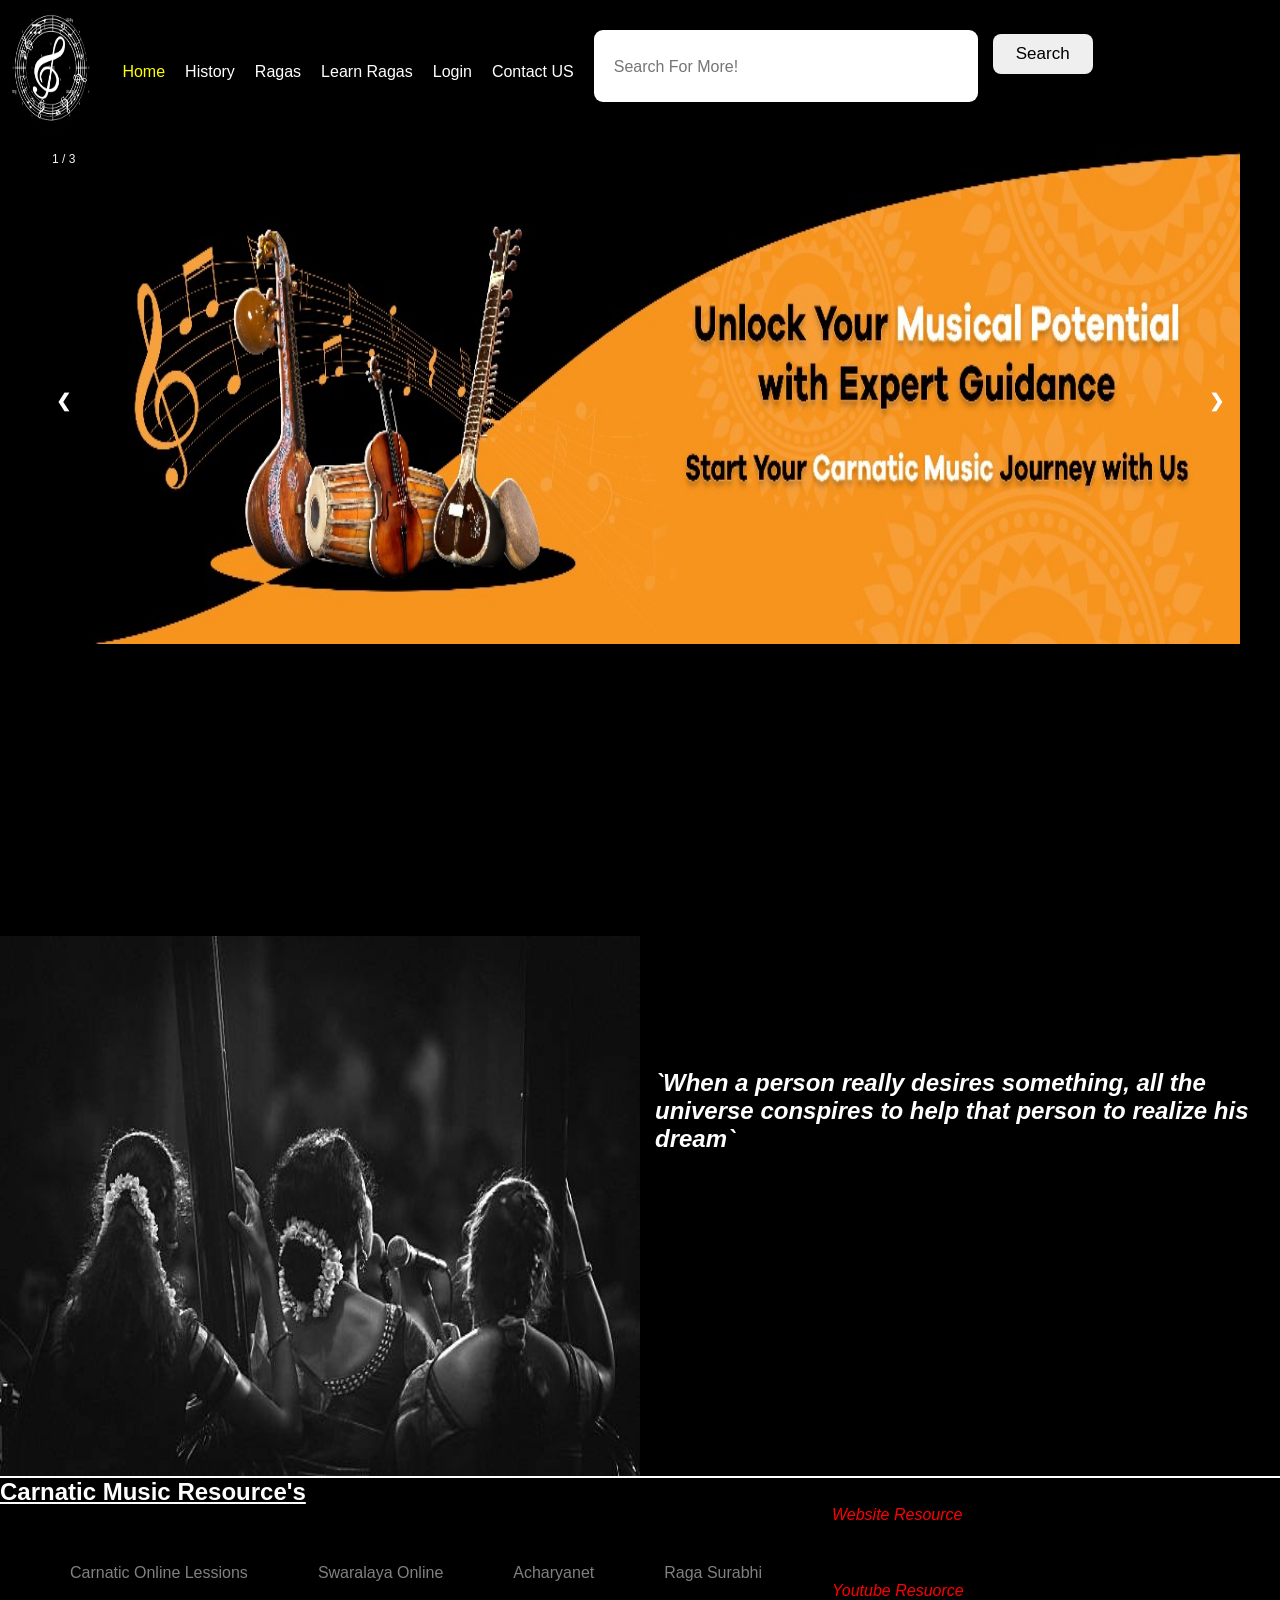
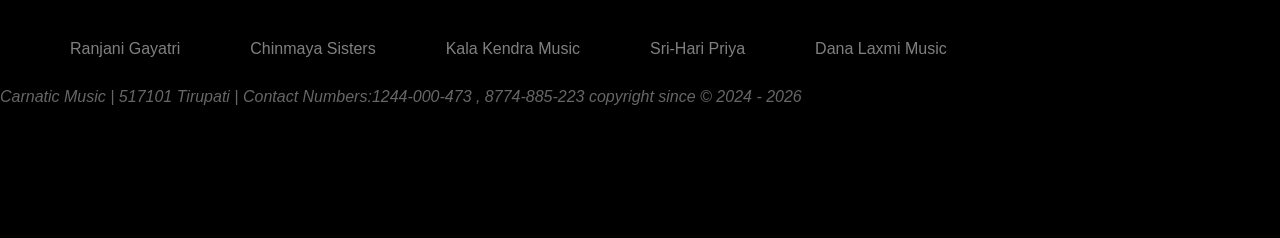
<file: index.html>
<!DOCTYPE html>
<html lang="en">    
<head>
    <meta charset="UTF-8">
    <meta name="viewport" content="width=device-width, initial-scale=1.0">
    <title>Carnatic Music | Way to Your Dream</title>
    <link rel="stylesheet" href="./css/music.css">
    <link rel="shortcut icon" href="./images/logo1.jpg" type="image/x-icon">
</head>
<body>
    <div class="nav">
        <img src="./images/logo1.jpg" alt="">
        <ul>
            <li class="active">Home</li>
            <li><a href="./source/sign.html">History</a></li>
            <li><a href="./source/Ragas.html">Ragas</a></li>
            <li><a href="./source/about us.html">Learn Ragas</a></li>
            <li><a href="./source/login.html">Login</a></li>
            <li><a href="./source/contact.html">Contact US</a></li>
        </ul>
        <input type="text" name="search" id="search" placeholder="Search For More!">
        <button><a href="https://www.google.com">Search</a></button>
    </div>
    <!-- slide images start -->
     <div class="min">
    <div class="slideshow-container1">
        <div class="mySlides fade">
            <div class="numbertext">1 / 3</div>
            <img src="./images/musicimg.jpg" style="width:100%" height="500">
           <!-- <i><div class="text">“Music can change the world because it can change people.”</div></i>  -->
          </div>
      
        
        <div class="mySlides fade">
          <div class="numbertext">2 / 3</div>
          <img src="./images/girl4.jpg"  class="girl" height="500" width="100%">
          <i><div class="text">“Music is very spiritual, it has the power to bring people together.”</div></i>
        </div>
        <div class="mySlides fade">
            <div class="numbertext">3 / 3</div>
            <img src="./images/banner4.avif" style="width:100%" height="500">
            <i><div class="text">“In every note, every rhythm, and every melody, the power of music echoes, and your journey becomes a magical composition of emotions and experiences.”</div></i> 
          </div>
        
        
        <a class="prev" onclick="plusSlides(-1)">❮</a>
        <a class="next" onclick="plusSlides(1)">❯</a>
        
        </div>
        <br>
        
        <!-- <div style="text-align:center">
          <span class="dot" onclick="currentSlide(1)"></span> 
          <span class="dot" onclick="currentSlide(2)"></span> 
          <span class="dot" onclick="currentSlide(3)"></span> 
        </div> -->
        <!-- <h2 id="car">Carnatic Music</h2> -->
    </div>

     <!-- slide images end -->
<!-- <div class="check">
    <img src="./images/frame2.jpg" alt="">
</div>
<div class="con">
    <h2>This is testing</h2>
</div> -->
    <div class="check">
        <div class="one">
            <img src="./images/women.jpg" alt="">
        </div>
        <div class="two">
            <h2><i>`When a person really desires something,  all the universe conspires to help  that person to realize his dream`</i></h2>
        </div>
    </div>
<!-- footer session start -->
    <div class="footer">
        <h2>Carnatic Music Resource's</h2>
        <i id="res">Website Resource</i>
        <div class="lis">
        <ul>
            <li><a href="https://www.shankarmahadevanacademy.com/carnatic-vocal-music/">Carnatic Online Lessions</a></li>
        </ul>
        <ul>
            <li><a href="https://www.swaralayaonline.com/">Swaralaya Online</a></li>

        </ul>
        <ul>
            <li><a href="http://Acharyanet.com">Acharyanet</a></li>
        </ul>
        <ul>
            <li><a href="http://www.ragaSurabhi.com">Raga Surabhi</a></li>

        </ul>
    </div>
    <i id="res1">Youtube Resuorce</i>
    <div class="lis">
        <ul>
            <li><a href="https://youtube.com/@ranjanigayatri7290?si=JdkZUJK0A6T0jmzv">Ranjani Gayatri </a></li>
        </ul>
        <ul>
            <li><a href="https://youtube.com/@chinmayasistersumaradhika?si=EA89YuGqI7pgMtu4">Chinmaya Sisters</a></li>

        </ul>
        <ul>
            <li><a href="https://youtube.com/@kalakendramusicdance?si=Pt05HCHhinq3DAGM">Kala Kendra Music</a></li>
        </ul>
        <ul>
            <li><a href="https://youtube.com/@sreeharipriya?si=vMgemMQhHQMDq-vN">Sri-Hari Priya</a></li>
        </ul>
        <ul>
            <li><a href="https://youtube.com/@dhanalaxmimusicandarts5821?si=IMT9K09gHN6dUDtP">Dana Laxmi Music</a></li>
        </ul>
    </div>
    <address>
        Carnatic Music | 517101 Tirupati | Contact Numbers:1244-000-473 , 8774-885-223 copyright since &copy; 2024 - 2026
    </address>
    </div>
<!-- footer session end -->
     <script src="./music.js"></script>
</body>
</html>
</file>
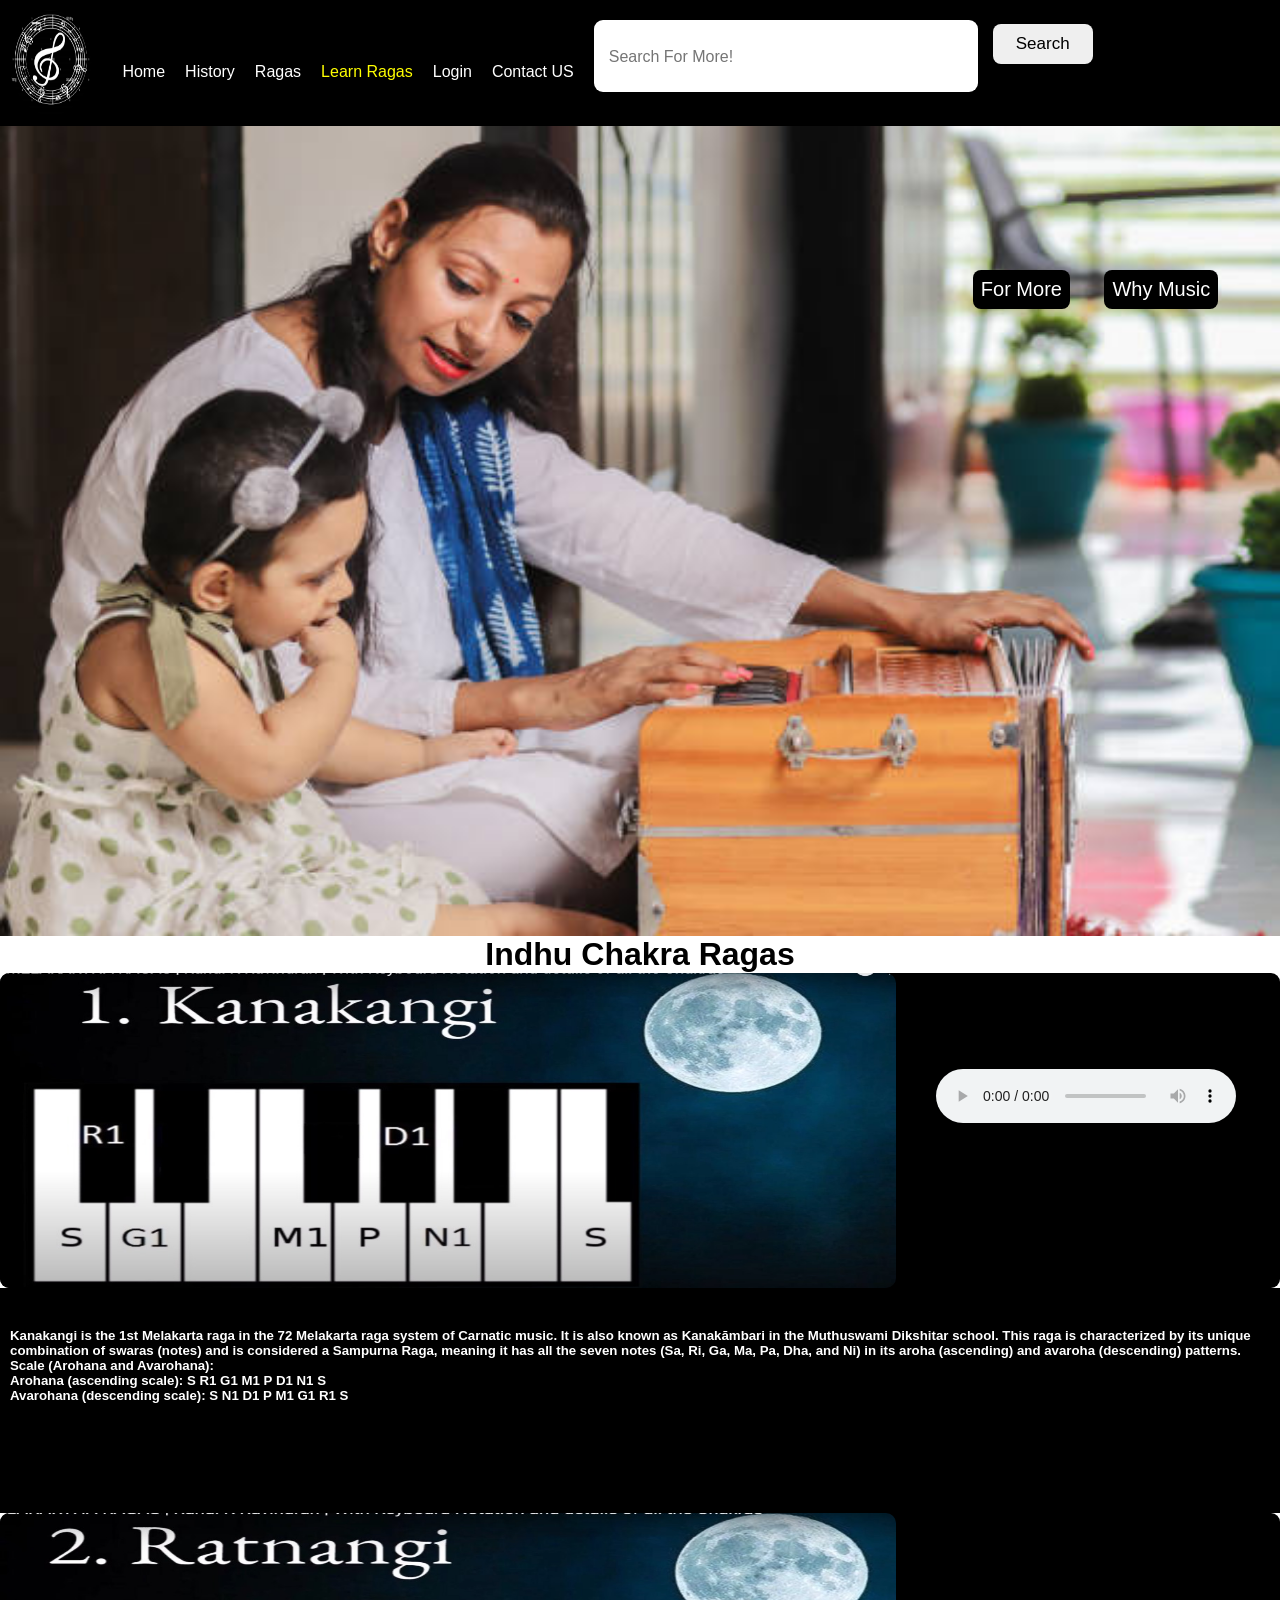
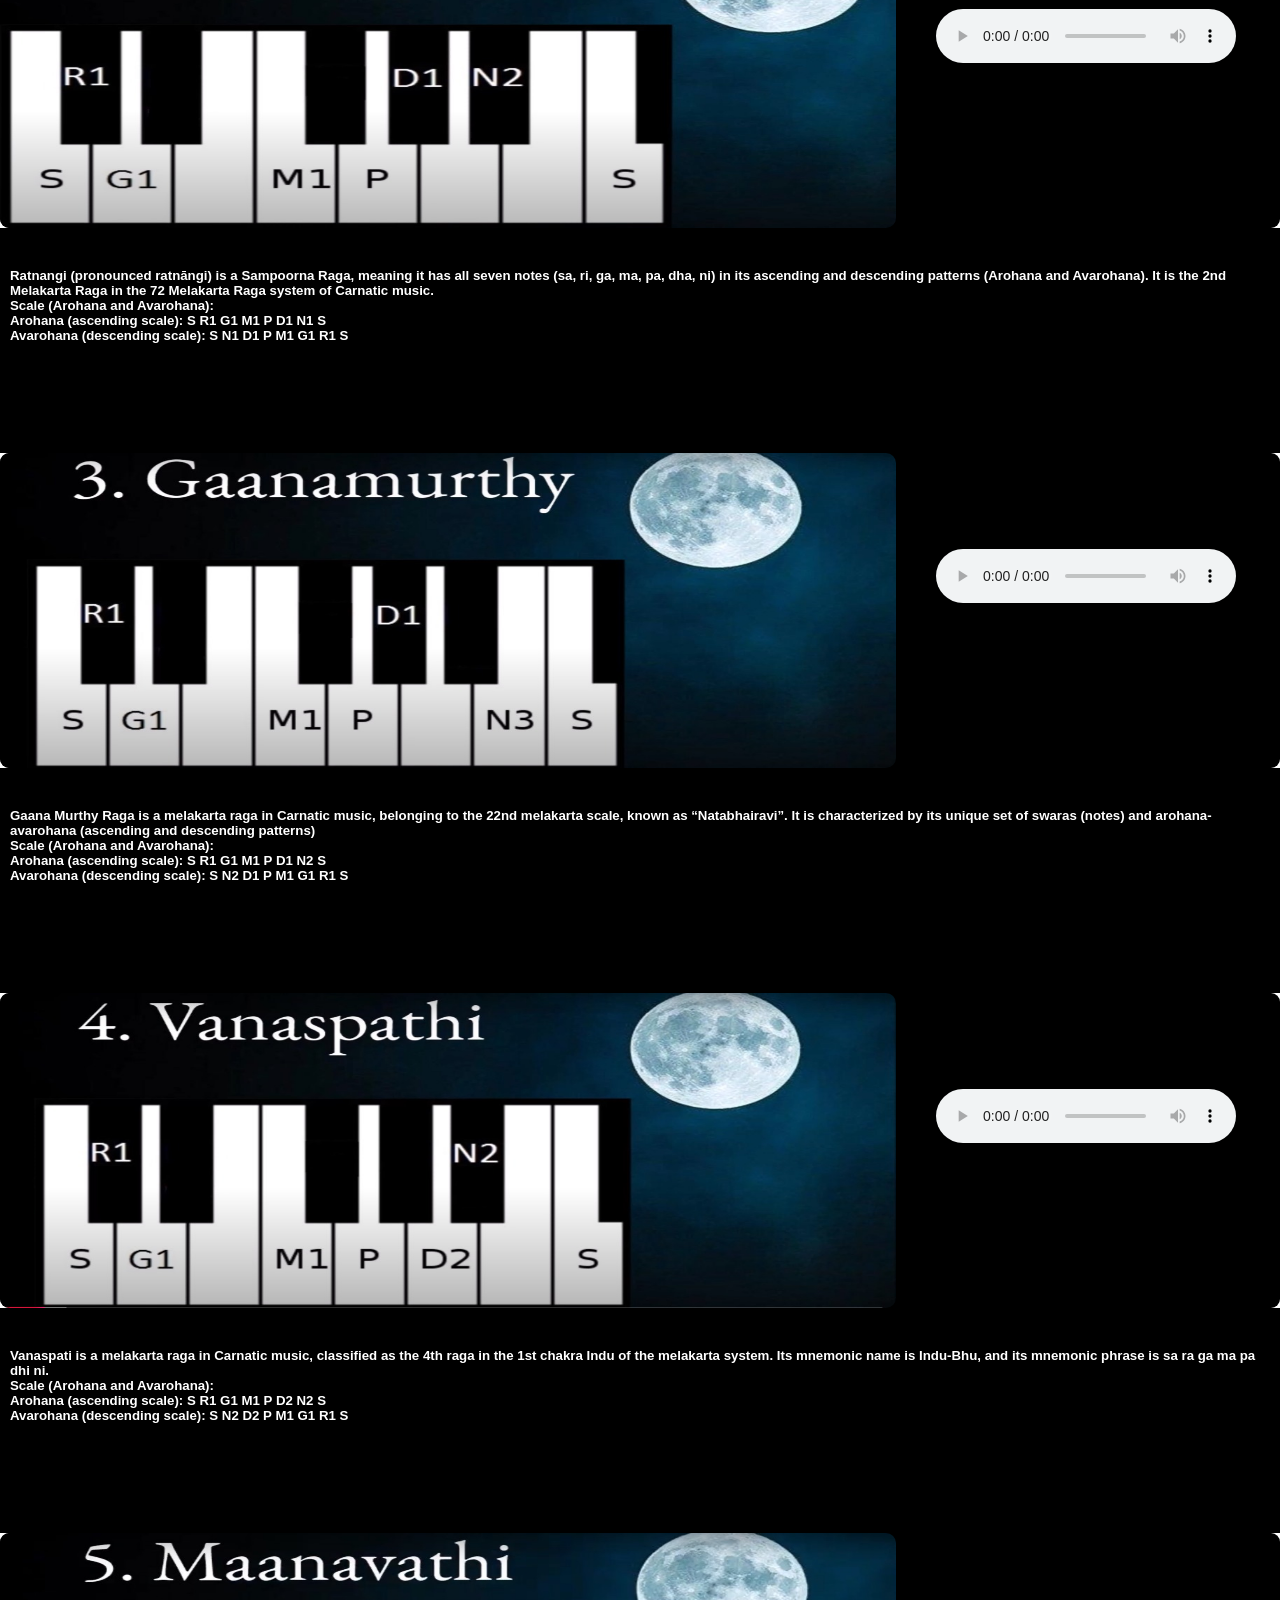
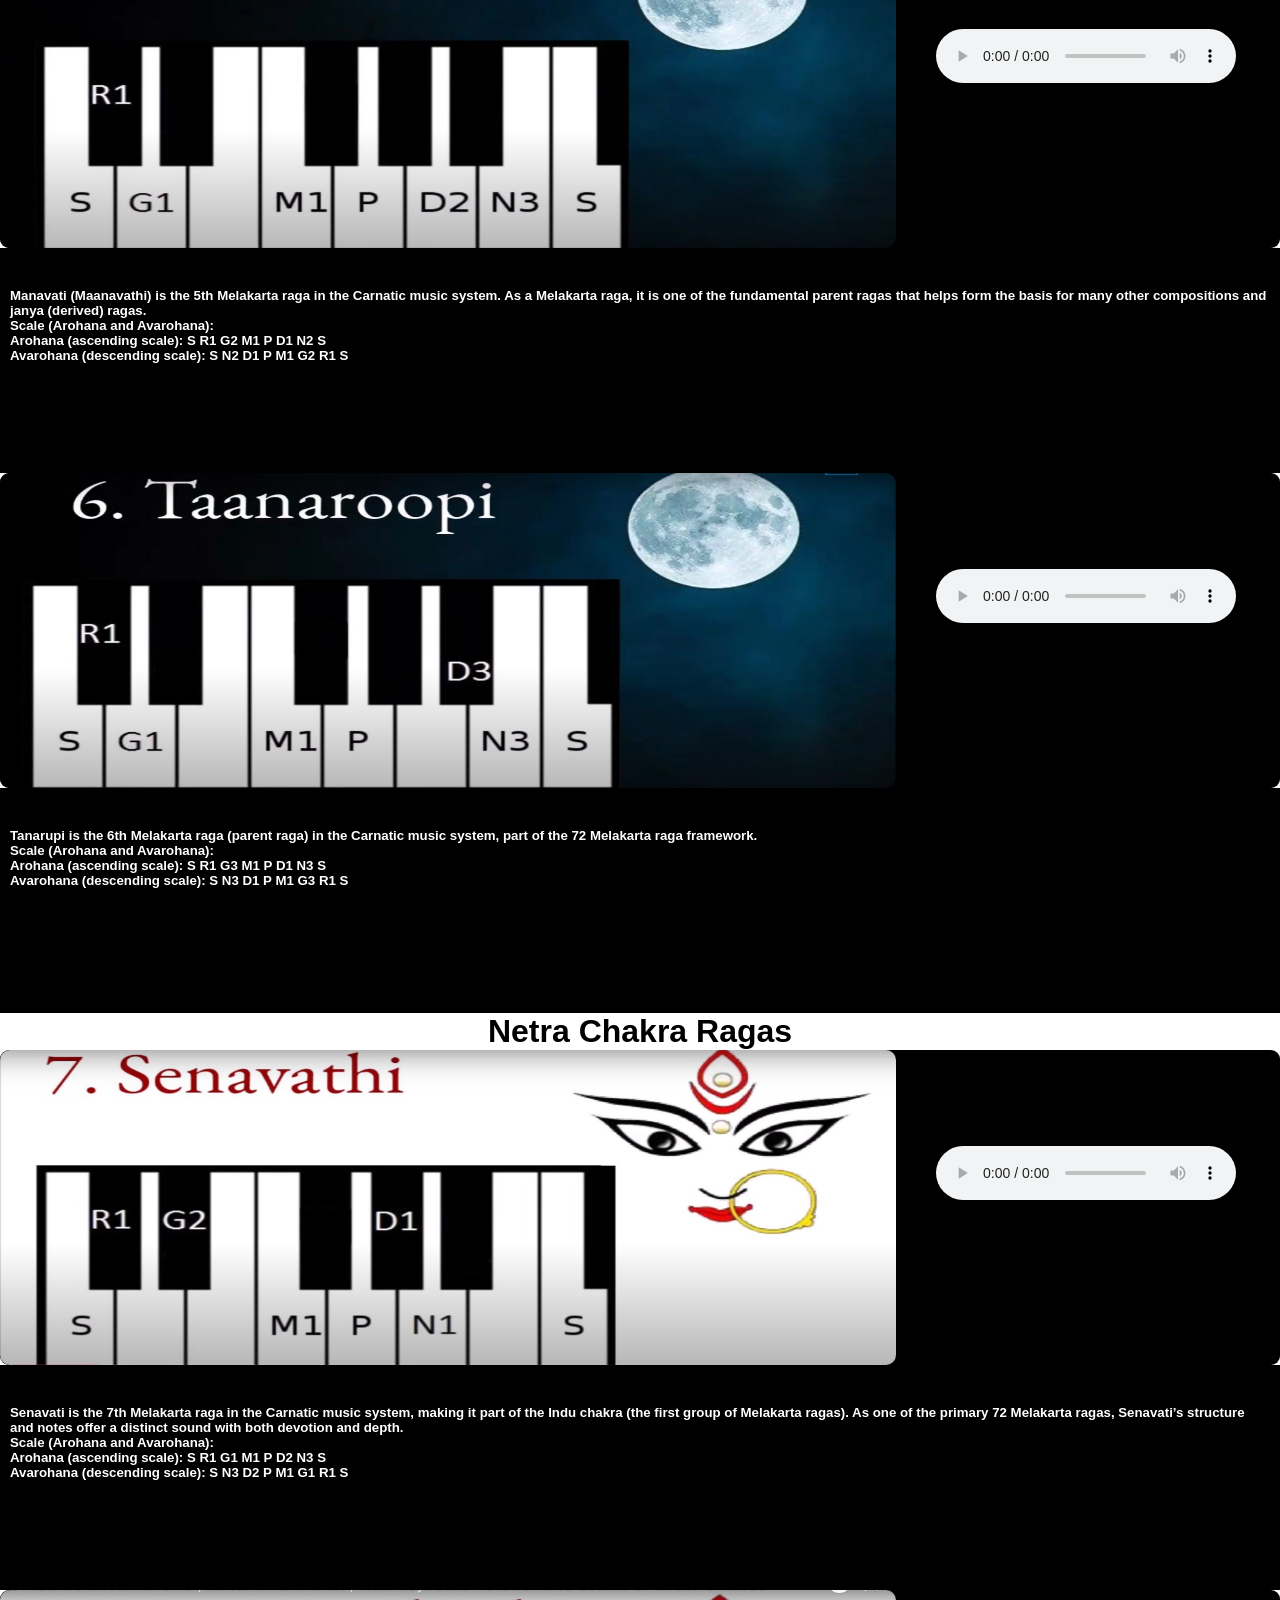
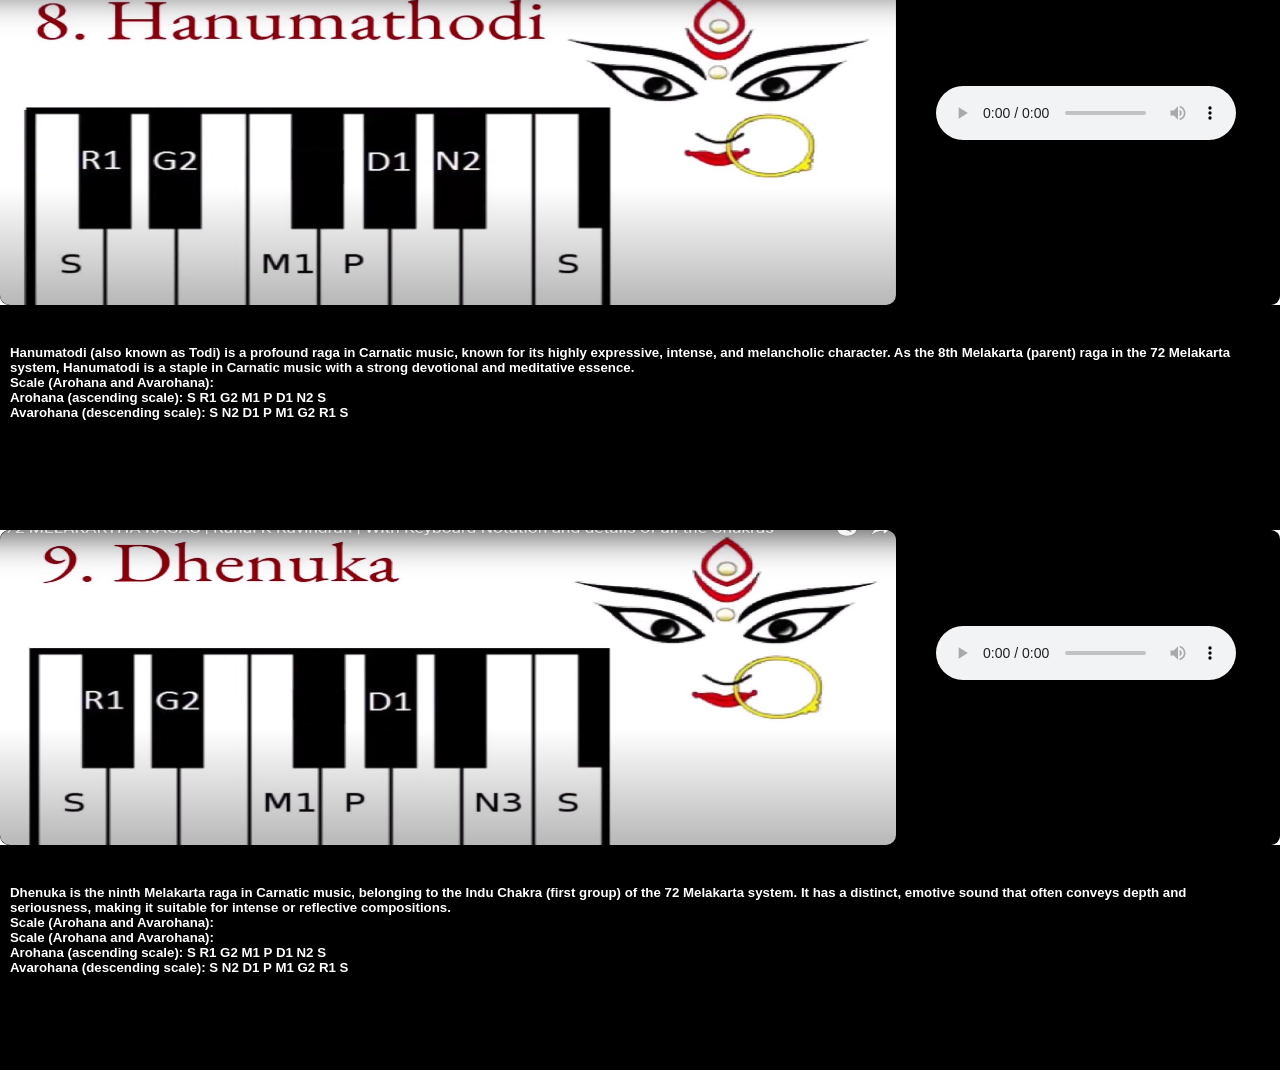
<file: source/about us.html>
<!DOCTYPE html>
<html lang="en">
<head>
    <meta charset="UTF-8">
    <meta name="viewport" content="width=device-width, initial-scale=1.0">
    <title>Carnatic Music</title>
    <link rel="stylesheet" href="../css/aboutus.css">
    <link rel="shortcut icon" href="./images/logo1.jpg" type="image/x-icon">
</head>
<body>
    <div class="nav">
        <img src="../images/logo1.jpg" alt="">
        <ul>
            <li > <a href="../index.html">Home</a></li>
            <li ><a href="./sign.html" >History</a></li>
            <li><a href="./Ragas.html">Ragas</a></li>
            <li><a href="./about us.html" class="active">Learn Ragas</a></li>
            <li><a href="./login.html">Login</a></li>
            <li><a href="./contact.html">Contact US</a></li>
        </ul>
        <input type="text" name="search" id="search" placeholder="Search For More!">
        <button><a href="https://www.google.com">Search</a></button>
    </div>
    <div class="container first">
       <img src="../images/learn2.jpg" alt="">
    </div>
    <div class="container21">
        <button id="but1"><a href="https://www.acharyanet.com/carnatic-music/">For More</a></button>
        <button id="but2"><a href="#">Why Music</a></button>
    </div>
    <!-- container 3 -->
     <h1 style="text-align: center;">Indhu Chakra Ragas</h1>
     <div class="container3">
        <div class="child1">
            <div class="par1">
                <img src="../audio-images/audio1.jpg" alt="">
            </div>
            <div class="par2">
                <audio controls>
                    <source src="../audio/audio1.mp3">
                </audio>
            </div>
        </div>
        <div class="child2">
            <h5>
                <p>Kanakangi is the 1st Melakarta raga in the 72 Melakarta raga system of Carnatic music. It is also known as Kanakāmbari in the Muthuswami Dikshitar school. This raga is characterized by its unique combination of swaras (notes) and is considered a Sampurna Raga, meaning it has all the seven notes (Sa, Ri, Ga, Ma, Pa, Dha, and Ni) in its aroha (ascending) and avaroha (descending) patterns.
                    <br>
                    Scale (Arohana and Avarohana): <br>
                    Arohana (ascending scale): S R1 G1 M1 P D1 N1 S<br>
Avarohana (descending scale): S N1 D1 P M1 G1 R1 S<br>
                </p>
            </h5>
        </div>
     </div>
     <!-- second part -->
     <div class="container3">
        <div class="child1">
            <div class="par1">
                <img src="../audio-images/audio2.jpg" alt="">
            </div>
            <div class="par2">
                <audio controls>
                    <source src="../audio/modified.mp3">
                </audio>
            </div>
        </div>
        <div class="child2">
            <h5>
                <p>
                    Ratnangi (pronounced ratnāngi) is a Sampoorna Raga, meaning it has all seven notes (sa, ri, ga, ma, pa, dha, ni) in its ascending and descending patterns (Arohana and Avarohana). It is the 2nd Melakarta Raga in the 72 Melakarta Raga system of Carnatic music.<br>
                    Scale (Arohana and Avarohana): <br>
Arohana (ascending scale): S R1 G1 M1 P D1 N1 S<br>
Avarohana (descending scale): S N1 D1 P M1 G1 R1 S<br>
                </p>
            </h5>
        </div>
     </div>
     <!-- third part -->
     <div class="container3">
        <div class="child1">
            <div class="par1">
                <img src="../audio-images/audio3.jpg" alt="">
            </div>
            <div class="par2">
                <audio controls>
                    <source src="../audio/third.mp3">
                </audio>
            </div>
        </div>
        <div class="child2">
            <h5>
                <p>
                    Gaana Murthy Raga is a melakarta raga in Carnatic music, belonging to the 22nd melakarta scale, known as “Natabhairavi”. It is characterized by its unique set of swaras (notes) and arohana-avarohana (ascending and descending patterns)<br>
                    Scale (Arohana and Avarohana): <br>
                    Arohana (ascending scale): S R1 G1 M1 P D1 N2 S<br>
Avarohana (descending scale): S N2 D1 P M1 G1 R1 S<br>
                </p>
            </h5>
        </div>
     </div>
     <!-- fourth -->
     <div class="container3">
        <div class="child1">
            <div class="par1">
                <img src="../audio-images/fourth.jpg" alt="">
            </div>
            <div class="par2">
                <audio controls>
                    <source src="../audio/fourth.mp3">
                </audio>
            </div>
        </div>
        <div class="child2">
            <h5>
                <p>
                    Vanaspati is a melakarta raga in Carnatic music, classified as the 4th raga in the 1st chakra Indu of the melakarta system. Its mnemonic name is Indu-Bhu, and its mnemonic phrase is sa ra ga ma pa dhi ni.<br>
                    Scale (Arohana and Avarohana): <br>
                    Arohana (ascending scale): S R1 G1 M1 P D2 N2 S<br>
Avarohana (descending scale): S N2 D2 P M1 G1 R1 S<br>
                </p>
            </h5>
        </div>
     </div>
   <!-- fifth start -->
   <div class="container3">
    <div class="child1">
        <div class="par1">
            <img src="../audio-images/fifth.jpg" alt="">
        </div>
        <div class="par2">
            <audio controls>
                <source src="../audio/fifth.mp3">
            </audio>
        </div>
    </div>
    <div class="child2">
        <h5>
            <p>
                Manavati (Maanavathi) is the 5th Melakarta raga in the Carnatic music system. As a Melakarta raga, it is one of the fundamental parent ragas that helps form the basis for many other compositions and janya (derived) ragas.<br>
                Scale (Arohana and Avarohana): <br>
Arohana (ascending scale): S R1 G2 M1 P D1 N2 S <br>
Avarohana (descending scale): S N2 D1 P M1 G2 R1 S
            </p>
        </h5>
    </div>
 </div>
<!-- sixth start -->
<div class="container3">
    <div class="child1">
        <div class="par1">
            <img src="../audio-images/sixth.jpg" alt="">
        </div>
        <div class="par2">
            <audio controls>
                <source src="../audio/sixth.mp3">
            </audio>
        </div>
    </div>
    <div class="child2">
        <h5>
            <p>
                Tanarupi is the 6th Melakarta raga (parent raga) in the Carnatic music system, part of the 72 Melakarta raga framework.<br>
                Scale (Arohana and Avarohana):<br>
                Arohana (ascending scale): S R1 G3 M1 P D1 N3 S<br>
Avarohana (descending scale): S N3 D1 P M1 G3 R1 S<br>
            </p>
        </h5>
    </div>
 </div>
 <h1 style="text-align: center;">Netra Chakra Ragas</h1>
 <!--seventh raga--->
 <div class="container3">
    <div class="child1">
        <div class="par1">
            <img src="../audio-images/seventh.jpg" alt="">
        </div>
        <div class="par2">
            <audio controls>
                <source src="../audio/seventh.mp3">
            </audio>
        </div>
    </div>
    <div class="child2">
        <h5>
            <p>
                Senavati is the 7th Melakarta raga in the Carnatic music system, making it part of the Indu chakra (the first group of Melakarta ragas). As one of the primary 72 Melakarta ragas, Senavati’s structure and notes offer a distinct sound with both devotion and depth.<br>
                Scale (Arohana and Avarohana):<br>
                Arohana (ascending scale): S R1 G1 M1 P D2 N3 S<br>
                Avarohana (descending scale): S N3 D2 P M1 G1 R1 S<br>
            </p>
        </h5>
    </div>
 </div>
 <!--eight raga-->
 <div class="container3">
    <div class="child1">
        <div class="par1">
            <img src="../audio-images/eight.jpg" alt="">
        </div>
        <div class="par2">
            <audio controls>
                <source src="../audio/eight.mp3">
            </audio>
        </div>
    </div>
    <div class="child2">
        <h5>
            <p>
                Hanumatodi (also known as Todi) is a profound raga in Carnatic music, known for its highly expressive, intense, and melancholic character. As the 8th Melakarta (parent) raga in the 72 Melakarta system, Hanumatodi is a staple in Carnatic music with a strong devotional and meditative essence.<br>                
                Scale (Arohana and Avarohana):<br>
                Arohana (ascending scale): S R1 G2 M1 P D1 N2 S<br>
Avarohana (descending scale): S N2 D1 P M1 G2 R1 S
            </p>
        </h5>
    </div>
 </div>
 <!--nineth raga-->
 <div class="container3">
    <div class="child1">
        <div class="par1">
            <img src="../audio-images/nineth.jpg" alt="">
        </div>
        <div class="par2">
            <audio controls>
                <source src="../audio/nineth.mp3">
            </audio>
        </div>
    </div>
    <div class="child2">
        <h5>
            <p>
                Dhenuka is the ninth Melakarta raga in Carnatic music, belonging to the Indu Chakra (first group) of the 72 Melakarta system. It has a distinct, emotive sound that often conveys depth and seriousness, making it suitable for intense or reflective compositions.<br>                Scale (Arohana and Avarohana):<br>
                Scale (Arohana and Avarohana):<br>
                Arohana (ascending scale): S R1 G2 M1 P D1 N2 S<br>
Avarohana (descending scale): S N2 D1 P M1 G2 R1 S
            </p>
        </h5>
    </div>
 </div>
</body>
</html>
</file>
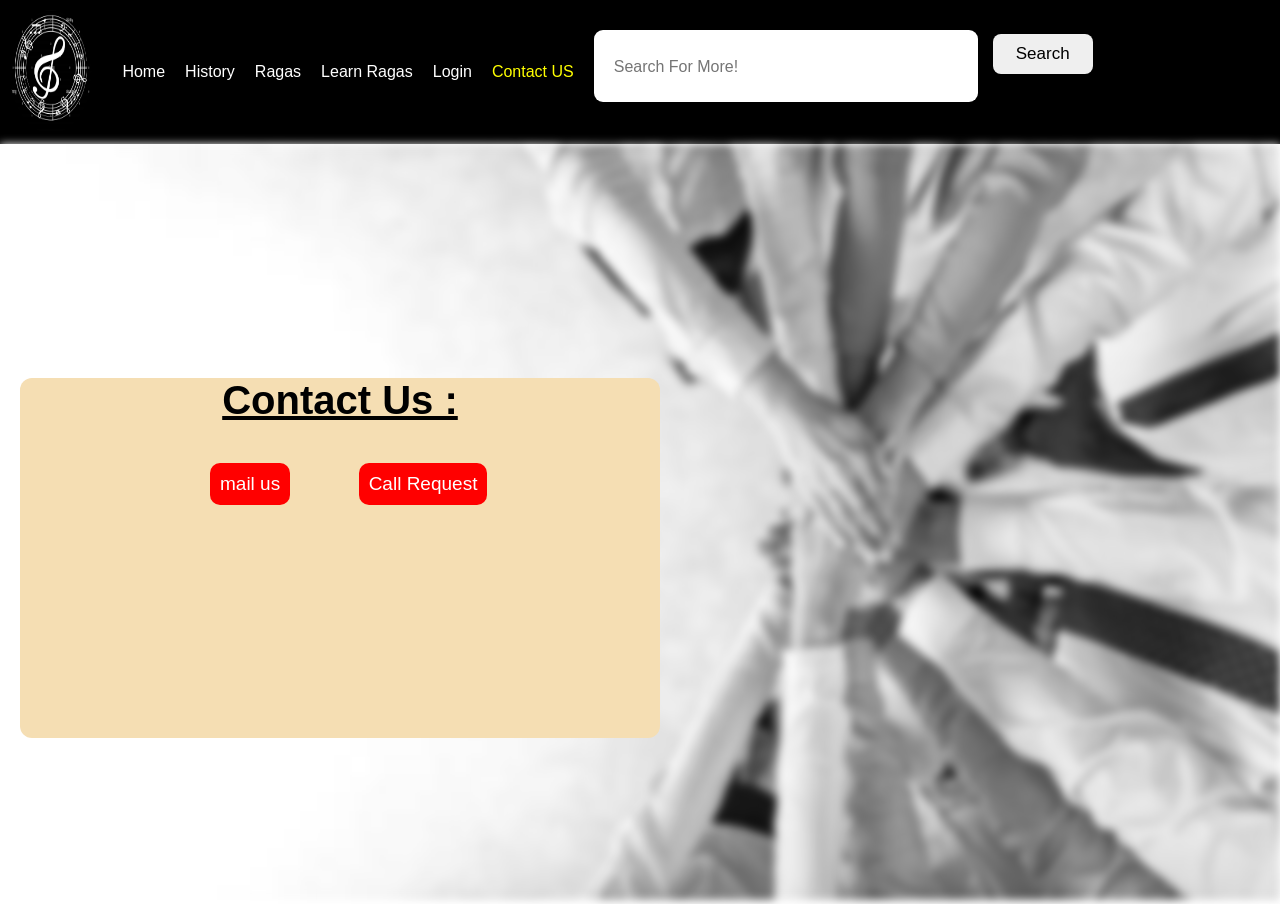
<file: source/contact.html>
<!DOCTYPE html>
<html lang="en">
<head>
    <meta charset="UTF-8">
    <meta name="viewport" content="width=device-width, initial-scale=1.0">
    <title>Carnatic Music | Way to Dreams</title>
    <link rel="stylesheet" href="../css/contact.css">
    <link rel="shortcut icon" href="./images/logo1.jpg" type="image/x-icon">
</head>
<body>
    <div class="nav">
        <img src="../images/logo1.jpg" alt="">
        <ul>
            <li > <a href="../index.html">Home</a></li>
            <li ><a href="./sign.html" >History</a></li>
            <li><a href="./Ragas.html">Ragas</a></li>
            <li><a href="./about us.html" >Learn Ragas</a></li>
            <li><a href="./login.html">Login</a></li>
            <li><a href="./contact.html" class="active">Contact US</a></li>
        </ul>
        <input type="text" name="search" id="search" placeholder="Search For More!">
        <button><a href="https://www.google.com">Search</a></button>
    </div>
    <!-- container start -->
     <div class="container1">
        <img src="../images/contact1.jpg" alt="">
     </div>
     <div class="container2">
        <h2>Contact Us :</h2>
        <button id="one"><a href="mailto:dasaric820@gmail.com">mail us</a></button>
        <button onclick="request()"><a href="#">Call Request</a></button>
     </div>

     <script>
        function request(){
            alert("Sorry our server lines are busy right now!")
        }
     </script>
</body>
</html>
</file>
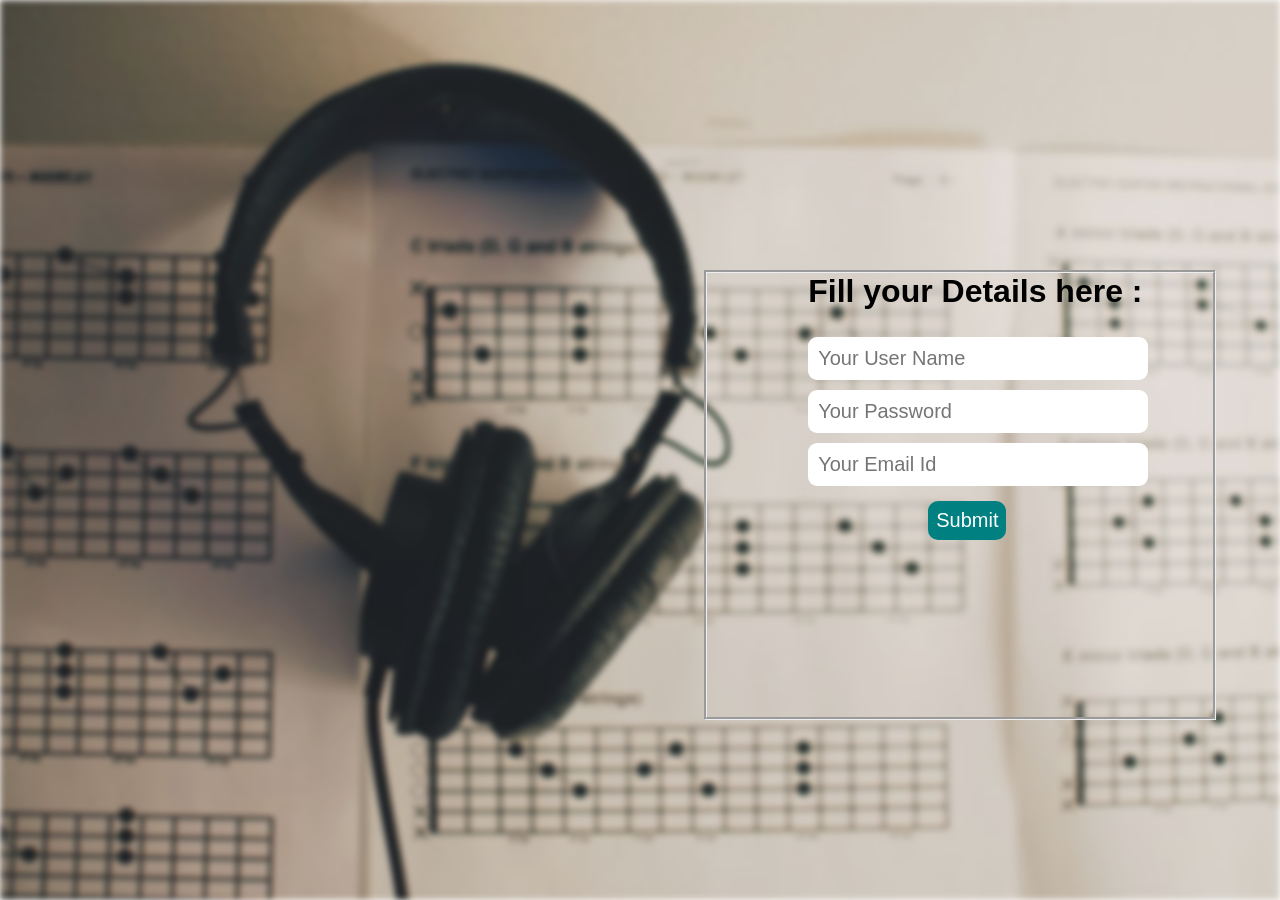
<file: source/details.html>
<!DOCTYPE html>
<html lang="en">
<head>
    <meta charset="UTF-8">
    <meta name="viewport" content="width=device-width, initial-scale=1.0">
    <title>Carnatic World Sign-Up</title>
    <link rel="shortcut icon" href="../images/logo1.jpg" type="image/x-icon">
    <link rel="stylesheet" href="../css/details.css">
</head>
<body>
    <div class="container">

    </div>    
<!--     
    <div class="child">
        <h2>Carnatic Music</h2>
        <div class="inputs">

            <div class="fly">

                <div class="first">
                    <label for="Username">UserName :</label>
                    <label for="pass1">Enter Password :</label>
                    <label for="pass2">Confirm Password :</label>
                </div>
                <div class="second">
                    <input type="text" id="Username" placeholder="Enter Here..." required><br>
                    <input type="password" name="pass" id="pass1" placeholder="Enter Here..." required><br>
                    <input type="password" name="pass2" id="pass2" placeholder="Enter Here..." required>
                </div>

            </div>
            <div class="cont">
                <input type="checkbox" name="check" id="check" >
                <p>remember me !</p>
            </div>
            <button id="but1"><a href="../music.html">Create Account</a></button> <br>
            <input type="reset" id="but2" value="Reset">
        </div>
    </div> -->
<div class="conti">
    <h1>Fill your Details here :</h1>
    <form name="submit-to-google-sheet" >
        <input type="text" name="Username" id="Username" placeholder="Your User Name" required> <br>
        <input type="password" name="Password" id="password" placeholder="Your Password" required> <br>
        <input type="email" name="Email" id="email" placeholder="Your Email Id" required> <br>
        <button type="submit" onclick="over()">Submit</button>
    </form>
</div>

    <!-- <script src="./detail.js"></script> -->
    <script>
       
        const scriptURL = 'https://script.google.com/macros/s/AKfycbyVwiKoJJSEkpP2hvyK1CJHAhfqk1USGOoZ4Hg5D4z3ieMu0ecTREFYOdxj9J_QeNl3zQ/exec'
        const form = document.forms['submit-to-google-sheet']
      
        form.addEventListener('submit', e => {
          e.preventDefault()
          fetch(scriptURL, { method: 'POST', body: new FormData(form)})
            .then(response => {
                form.reset()
            })
            .catch(error => console.error('Error!', error.message))
        })
        
        function over(){
            alert('Your Data Stored Sucessfully you may leave page.')
        }
      </script>
</body>
</html>
</file>
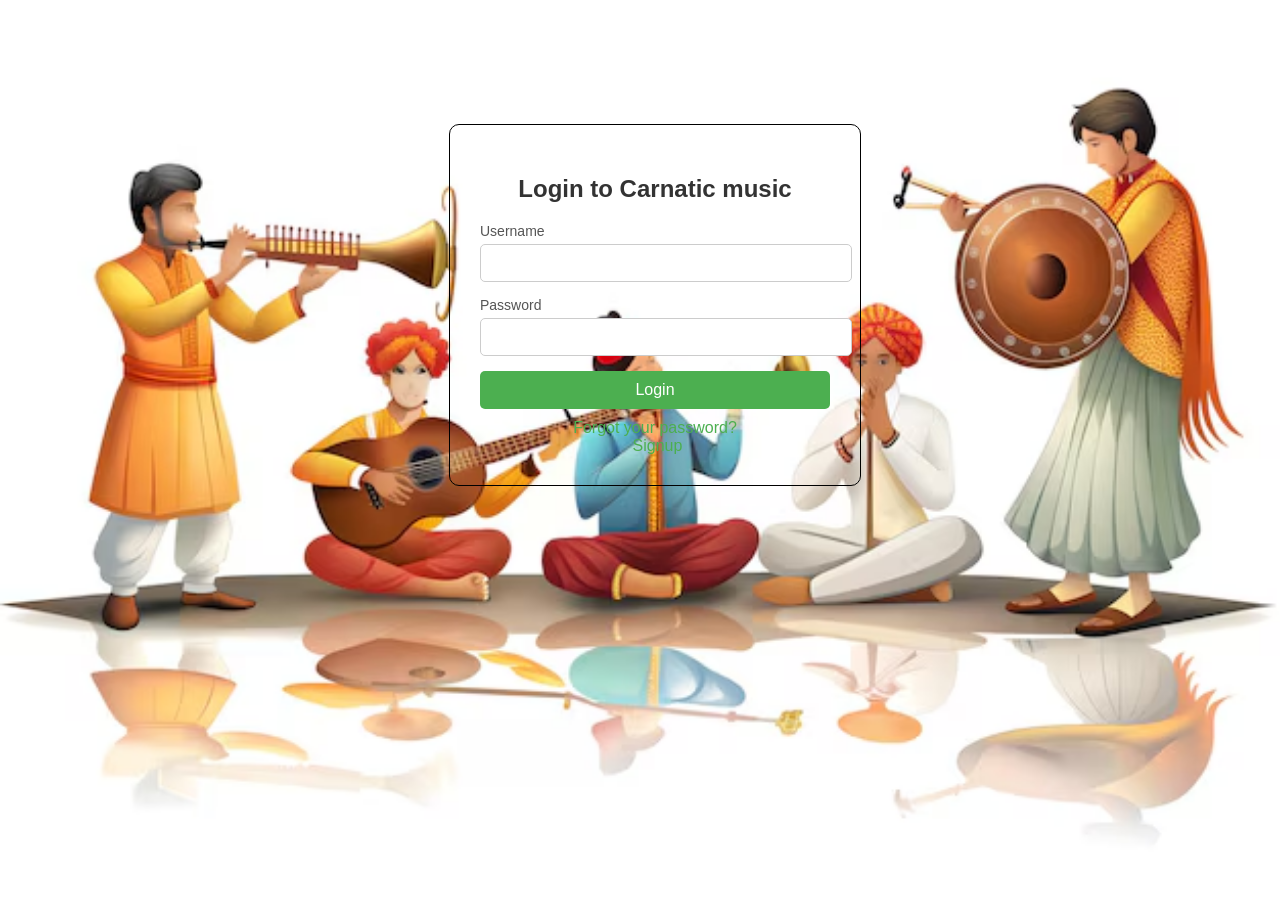
<file: source/login.html>
<!DOCTYPE html>
<html lang="en">
<head>
    <meta charset="UTF-8">
    <meta name="viewport" content="width=device-width, initial-scale=1.0">
    <title>Login | Music Learning Platform</title>
    <link rel="shortcut icon" href="../images/logo1.jpg" type="image/x-icon">

    <style>
        body {
            font-family: Arial, sans-serif;
            background-image: url(../images/lolinimg23.avif);
            background-repeat: no-repeat;
            background-size: cover;
            margin: 0;
            padding: 0;
            display: flex;
            justify-content: center;
            align-items: center;
            height: 90vh;
        }
        .login-container {
            background-color:none;
            border-radius: 10px;
            width: 350px;
            margin-top: -200px;
            margin-left: 30px;
            border: 1px solid black;
            padding: 30px;

        }
        .login-container h2 {
            text-align: center;
            margin-bottom: 20px;
            color: #333;
        }
        .input-group {
            margin-bottom: 15px;
        }
        .input-group label {
            display: block;
            font-size: 14px;
            color: #555;
        }
        .input-group input {
            width: 100%;
            padding: 10px;
            font-size: 14px;
            margin-top: 5px;
            border: 1px solid #ccc;
            border-radius: 5px;
        }
        .login-btn a{
            color: #fff;
            text-decoration: none;
        }
        .login-btn {
            width: 100%;
            padding: 10px;
            background-color: #4CAF50;
            color: white;
            border: none;
            border-radius: 5px;
            font-size: 16px;
            cursor: pointer;
        }
        .login-btn:hover {
            background-color: #45a049;
        }
        .sign-up{
            text-align: center;
            margin-left: 5px;
        }
        .sign-up a{
            color: #4CAF50;
            text-decoration: none;
        }
        .sign-up a:hover{
            text-decoration: underline;
        }
        .forgot-password{
            text-align: center;
            margin-top: 10px;

        }
        .forgot-password a {
            color: #4CAF50;
            text-decoration: none;
        }
        .forgot-password a:hover {
            text-decoration: underline;
        }
    </style>
</head>
<body>

    <div class="login-container">
        <h2>Login to Carnatic music</h2>
        <form action="/login" method="POST">
            <div class="input-group">
                <label for="text">Username</label>
                <input type="text" id="text1" name="text" required>
            </div>
            <div class="input-group">
                <label for="password">Password</label>
                <input type="password" id="password" name="password" required>
            </div>
            <button type="submit" class="login-btn" onclick="func()"><a href="../index.html">Login</a></button>
            <div class="forgot-password">
                <a href="#" onclick="forgot()">Forgot your password?</a>
            </div>
            <div class="sign-up">
                <a href="./details.html">Signup</a>
            </div>
        </form>
    </div>
    <script src="./detail.js"></script>
</body>
</html>
</file>
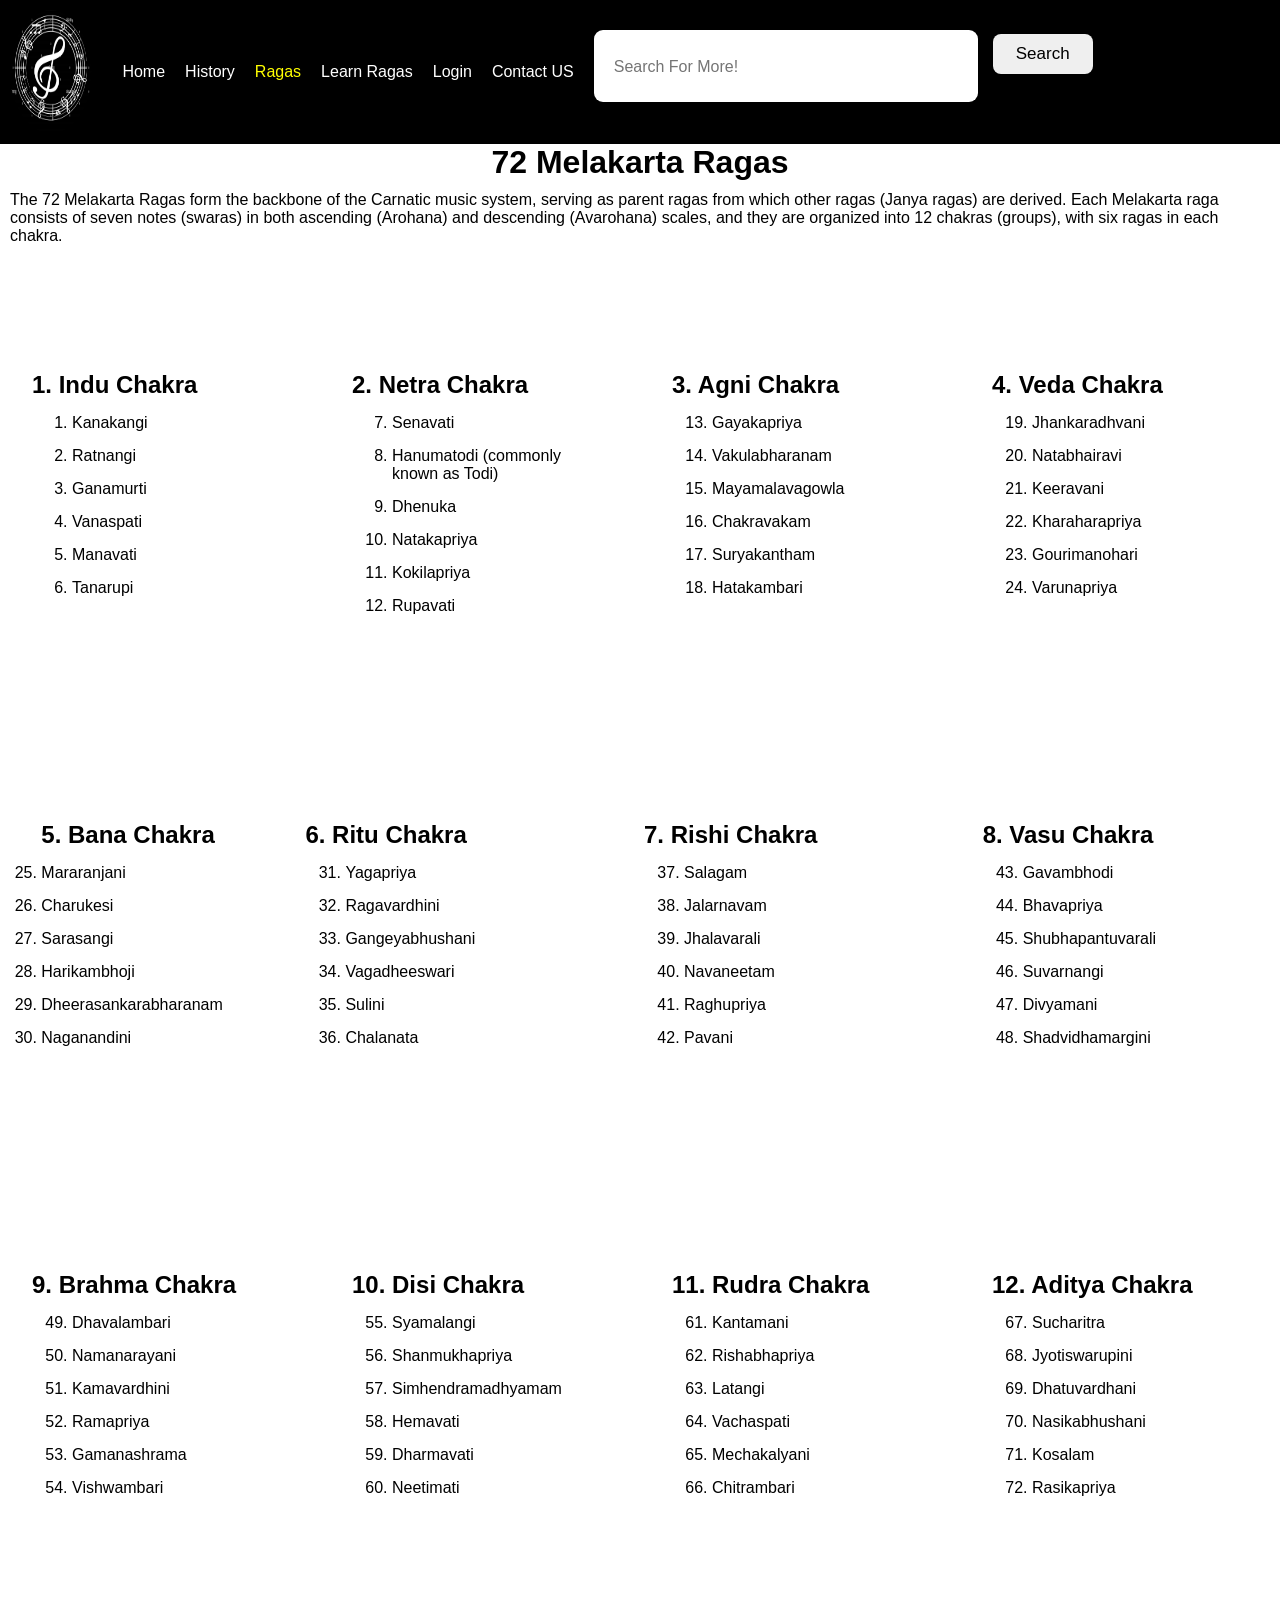
<file: source/Ragas.html>
<!DOCTYPE html>
<html lang="en">
<head>
    <meta charset="UTF-8">
    <meta name="viewport" content="width=device-width, initial-scale=1.0">
    <title>Carnatic Music | Way to Your Dream</title>
    <link rel="stylesheet" href="../css/types.css">
    <link rel="shortcut icon" href="./images/logo1.jpg" type="image/x-icon">

</head>
<body>
    <div class="nav">
        <img src="../images/logo1.jpg" alt="">
        <ul>
            <li > <a href="../index.html">Home</a></li>
            <li><a href="../source/sign.html">History</a></li>
            <li><a href="../source/Ragas.html" class="active">Ragas</a></li>
            <li><a href="../source/about us.html">Learn Ragas</a></li>
            <li><a href="../source/login.html">Login</a></li>
            <li><a href="../source/contact.html">Contact US</a></li>
        </ul>
        <input type="text" name="search" id="search" placeholder="Search For More!">
        <button><a href="https://www.google.com">Search</a></button>
    </div>
    <!-- discription -->
     <div class="container3">
       <center> <h1> 72 Melakarta Ragas</h1></center>
       <p>The 72 Melakarta Ragas form the backbone of the Carnatic music system, serving as parent ragas from which other ragas (Janya ragas) are derived. Each Melakarta raga consists of seven notes (swaras) in both ascending (Arohana) and descending (Avarohana) scales, and they are organized into 12 chakras (groups), with six ragas in each chakra.</p>
     </div>
    <!-- <h1>Types of Carnatic Music</h1> -->
    <div class="container">
        <div class="parent1">
            <div class="child1">
                <h2>1. Indu Chakra</h2>
                <ol>
                    <li>Kanakangi</li>
                    <li>Ratnangi</li>
                    <li>Ganamurti</li>
                    <li>Vanaspati</li>
                    <li>Manavati</li>
                    <li>Tanarupi</li>
                </ol>
            </div>
            <div class="child2">
                <h2>2. Netra Chakra</h2>
                <ol start="7">
                    <li>Senavati</li>
                    <li>Hanumatodi (commonly known as Todi)</li>
                    <li>Dhenuka</li>
                    <li>Natakapriya</li>
                    <li>Kokilapriya</li>
                    <li>Rupavati</li>
                </ol>
            </div>
            <div class="child3">
                <h2>3. Agni Chakra</h2>
                <ol start="13">
                    <li>Gayakapriya</li>
                    <li>Vakulabharanam</li>
                    <li>Mayamalavagowla </li>
                    <li>Chakravakam</li>
                    <li>Suryakantham</li>
                    <li>Hatakambari</li>
                </ol>
            </div>
            <div class="child4">
                <h2>4. Veda Chakra </h2>
                <ol start="19">
                    <li>Jhankaradhvani</li>
                    <li>Natabhairavi</li>
                    <li>Keeravani</li>
                    <li>Kharaharapriya</li>
                    <li>Gourimanohari</li>
                    <li>Varunapriya</li>
                </ol>
            </div>
            <!-- <div class="child5">
                <h2>5. Bana Chakra</h2>
                <ol start="25">
                    <li>Mararanjani</li>
                    <li>Charukesi</li>
                    <li>Sarasangi</li>
                    <li>Harikambhoji</li>
                    <li>Dheerasankarabharanam</li>
                    <li>Naganandini</li>
                </ol>
            </div> -->
        </div>
        <div class="parent2">
            <div class="child5">
                <h2>5. Bana Chakra</h2>
                <ol start="25">
                    <li>Mararanjani</li>
                    <li>Charukesi</li>
                    <li>Sarasangi</li>
                    <li>Harikambhoji</li>
                    <li>Dheerasankarabharanam</li>
                    <li>Naganandini</li>
                </ol>
            </div>
            <div class="child6">
                <h2>6. Ritu Chakra</h2>
                <ol start="31">
                    <li>Yagapriya</li>
                    <li>Ragavardhini</li>
                    <li>Gangeyabhushani</li>
                    <li>Vagadheeswari</li>
                    <li>Sulini</li>
                    <li>Chalanata</li>
                </ol>
            </div>
            <div class="child7">
                <h2>7. Rishi Chakra</h2>
                <ol start="37">
                    <li>Salagam</li>
                    <li>Jalarnavam</li>
                    <li>Jhalavarali</li>
                    <li>Navaneetam</li>
                    <li>Raghupriya</li>
                    <li>Pavani</li>
                </ol>
            </div>
            <div class="child8">
                <h2>8. Vasu Chakra</h2>
                <ol start="43">
                    <li>Gavambhodi</li>
                    <li>Bhavapriya</li>
                    <li>Shubhapantuvarali</li>
                    <li>Suvarnangi</li>
                    <li>Divyamani</li>
                    <li>Shadvidhamargini</li>
                </ol>
            </div>
            <!-- <div class="child9">
                <h2>9. Brahma Chakra</h2>
                <ol start="49">
                    <li>Dhavalambari</li>
                    <li>Namanarayani</li>
                    <li>Kamavardhini</li>
                    <li>Ramapriya</li>
                    <li>Gamanashrama</li>
                    <li>Vishwambari</li>
                </ol>
            </div> -->
            <!-- <div class="child10">
                <h2>10. Disi Chakra</h2>
                <ol start="55">
                    <li>Syamalangi</li>
                    <li>Shanmukhapriya</li>
                    <li>Simhendramadhyamam</li>
                    <li>Hemavati</li>
                    <li>Dharmavati</li>
                    <li>Neetimati</li>
                </ol>
            </div> -->
        </div>
        <div class="parent3">
            <div class="child9">
                <h2>9. Brahma Chakra</h2>
                <ol start="49">
                    <li>Dhavalambari</li>
                    <li>Namanarayani</li>
                    <li>Kamavardhini</li>
                    <li>Ramapriya</li>
                    <li>Gamanashrama</li>
                    <li>Vishwambari</li>
                </ol>
            </div>
            <div class="child10">
                <h2>10. Disi Chakra</h2>
                <ol start="55">
                    <li>Syamalangi</li>
                    <li>Shanmukhapriya</li>
                    <li>Simhendramadhyamam</li>
                    <li>Hemavati</li>
                    <li>Dharmavati</li>
                    <li>Neetimati</li>
                </ol>
            </div>
            <div class="child1">
                <h2>11.  Rudra Chakra</h2>
                <ol start="61">
                    <li>Kantamani</li>
                    <li>Rishabhapriya</li>
                    <li>Latangi</li>
                    <li>Vachaspati</li>
                    <li>Mechakalyani</li>
                    <li>Chitrambari</li>
                </ol>
            </div>
            <div class="child2">
                <h2>12. Aditya Chakra</h2>
                <ol start="67">
                    <li>Sucharitra</li>
                    <li>Jyotiswarupini</li>
                    <li>Dhatuvardhani</li>
                    <li>Nasikabhushani</li>
                    <li>Kosalam</li>
                    <li>Rasikapriya</li>
                </ol>
            </div>
        </div>
    </div>
</body>
</html>
</file>
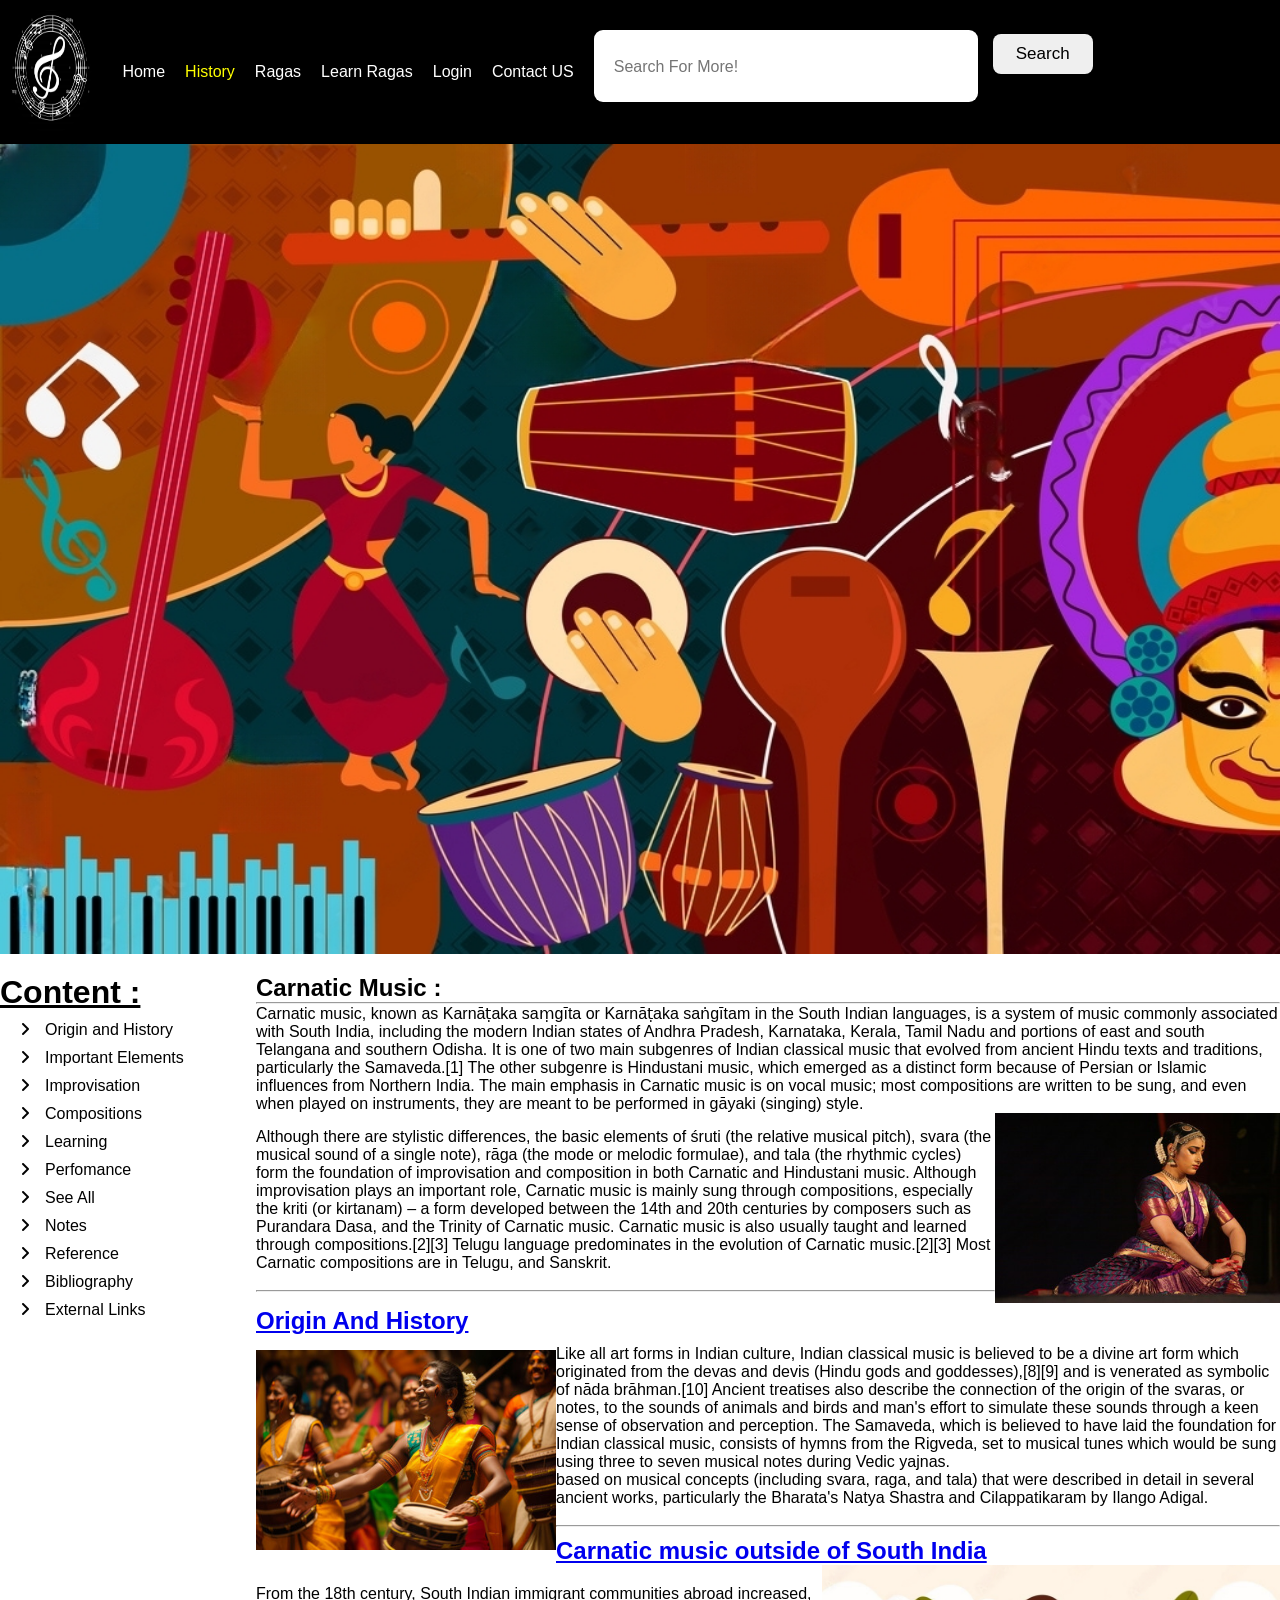
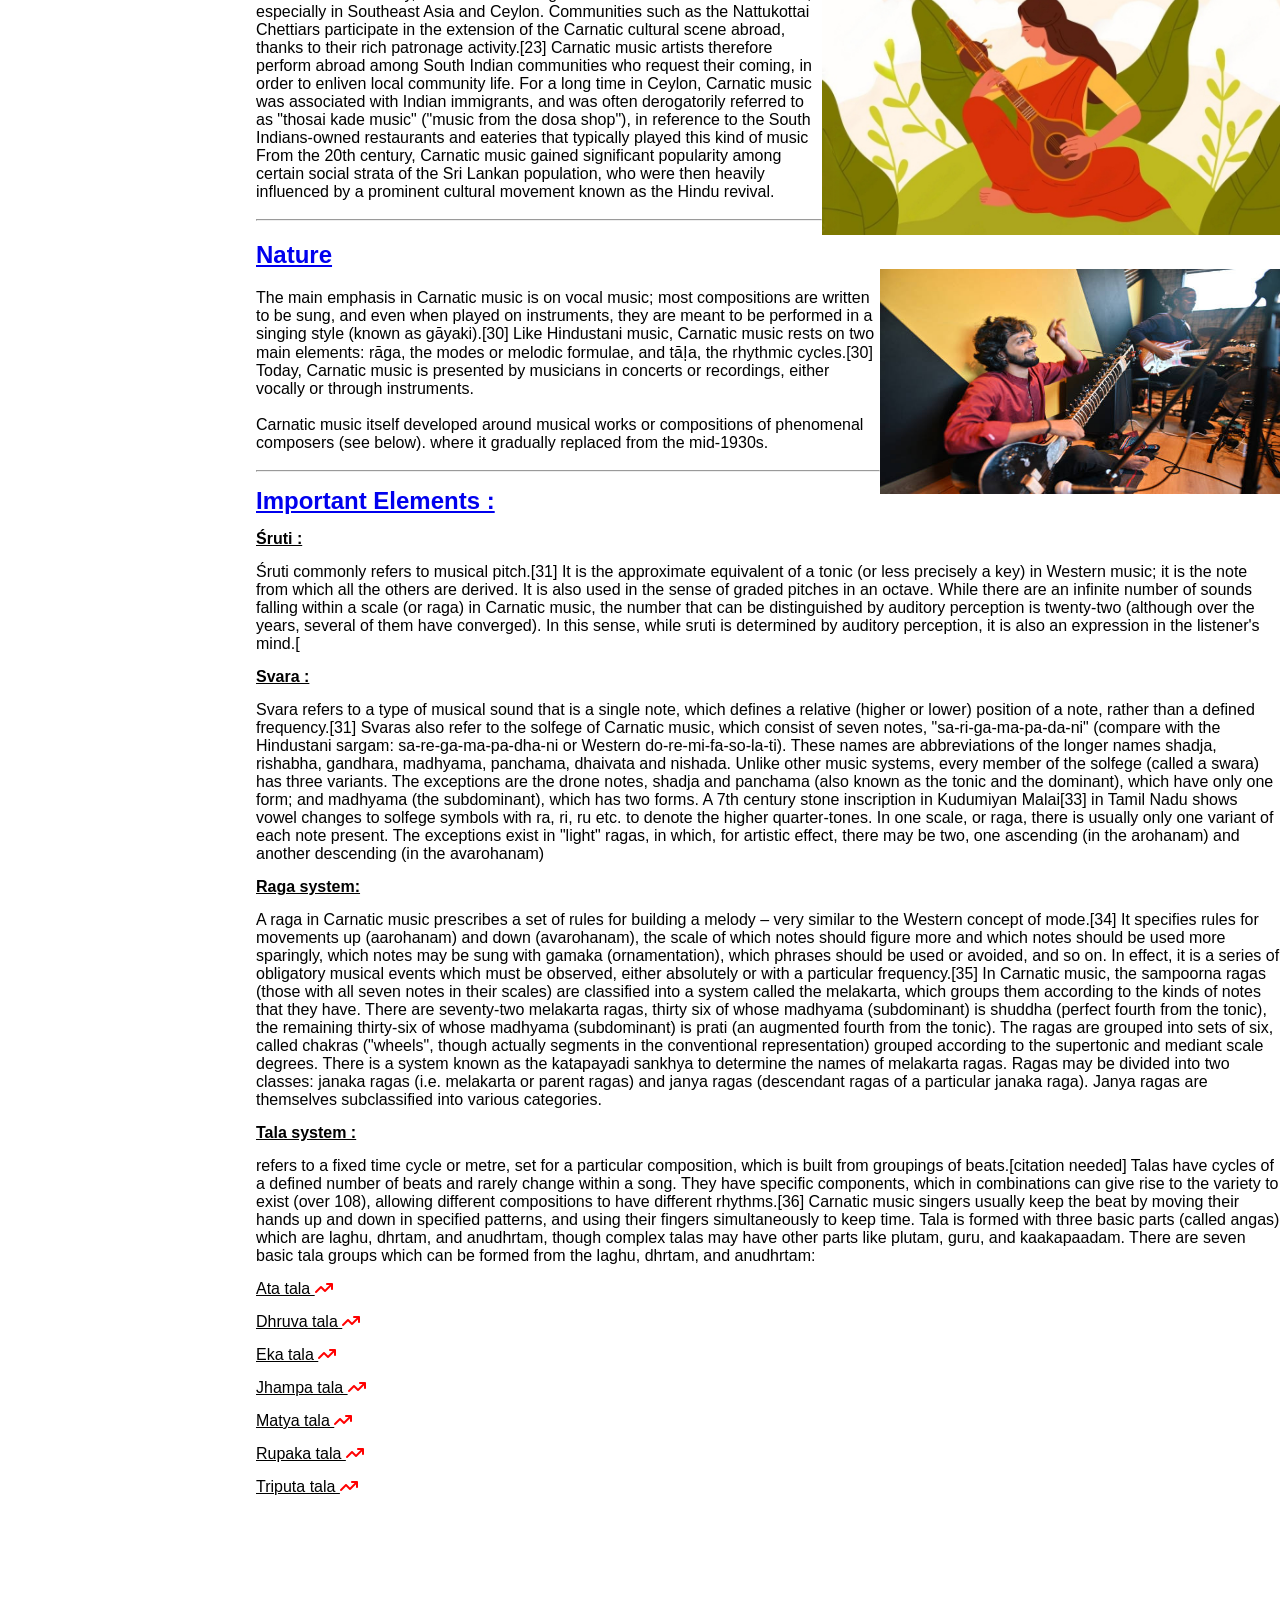
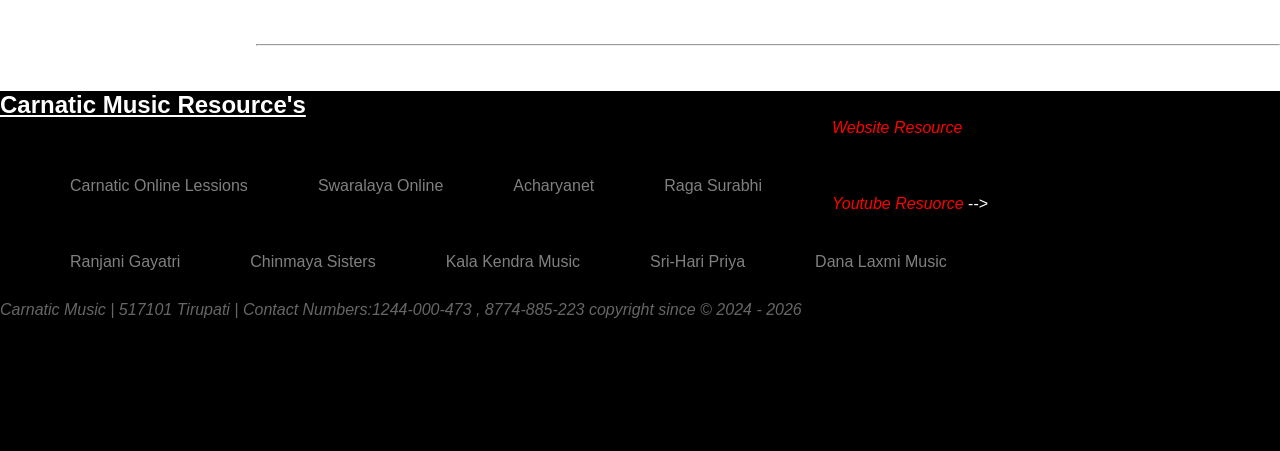
<file: source/sign.html>
<!DOCTYPE html>
<html lang="en">
<head>
    <meta charset="UTF-8">
    <meta name="viewport" content="width=device-width, initial-scale=1.0">
    <title>Carnatic Music | Way to Dreams</title>
    <link rel="stylesheet" href="../css/history.css">
    <link rel="shortcut icon" href="./images/logo1.jpg" type="image/x-icon">
    <link rel="stylesheet" href="https://cdnjs.cloudflare.com/ajax/libs/font-awesome/6.6.0/css/all.min.css" integrity="sha512-Kc323vGBEqzTmouAECnVceyQqyqdsSiqLQISBL29aUW4U/M7pSPA/gEUZQqv1cwx4OnYxTxve5UMg5GT6L4JJg==" crossorigin="anonymous" referrerpolicy="no-referrer" />
</head>
<body>
    <div class="nav">
        <img src="../images/logo1.jpg" alt="">
        <ul>
            <li > <a href="../index.html">Home</a></li>
            <li ><a href="./sign.html" class="active">History</a></li>
            <li><a href="./Ragas.html">Ragas</a></li>
            <li><a href="./about us.html">Learn Ragas</a></li>
            <li><a href="./login.html">Login</a></li>
            <li><a href="./contact.html">Contact US</a></li>
        </ul>
        <input type="text" name="search" id="search" placeholder="Search For More!">
        <button><a href="https://www.google.com">Search</a></button>
    </div>
    <!-- First Div Start  -->
            <div class="container1">
               <img src="../images/history1.jpeg" alt="">
            </div>
            <!-- <div class="content">
                <h1>Carnatic Music</h1>
            </div> -->
    <!-- First Div end  -->
     <!-- ! Second div Start -->

     <div class="container2">
        <div class="child1">
            <h1>Content : </h1>
            <p><i class="fa-solid fa-angle-right"></i><a href="#origin">Origin and History</a></p>
            <p><i class="fa-solid fa-angle-right"></i><a href="#origin">Important Elements</a></p>
            <p><i class="fa-solid fa-angle-right"></i><a href="#origin">Improvisation</a></p>
            <p><i class="fa-solid fa-angle-right"></i><a href="#origin">Compositions</a></p>
            <p><i class="fa-solid fa-angle-right"></i><a href="#origin">Learning</a></p>
            <p><i class="fa-solid fa-angle-right"></i><a href="#origin">Perfomance</a></p>
            <p><i class="fa-solid fa-angle-right"></i><a href="#origin">See All</a></p>
            <p><i class="fa-solid fa-angle-right"></i><a href="#origin">Notes</a></p>
            <p><i class="fa-solid fa-angle-right"></i><a href="#origin">Reference</a></p>
            <p><i class="fa-solid fa-angle-right"></i><a href="#origin">Bibliography</a></p>
            <p><i class="fa-solid fa-angle-right"></i><a href="#origin">External Links</a></p>

        </div>
        <div class="child2">
            <h2>Carnatic Music : </h2><hr>
            <div class="one">
                <p>Carnatic music, known as Karnāṭaka saṃgīta or Karnāṭaka saṅgītam in the South Indian languages, is a system of music commonly associated with South India,
                     including the modern Indian states of Andhra Pradesh, Karnataka, Kerala, Tamil Nadu and portions of east and south Telangana and southern Odisha. It is one of two main subgenres of 
                    Indian classical music that evolved from ancient Hindu texts and traditions, particularly the Samaveda.[1] The other subgenre is Hindustani music,
                     which emerged as a distinct form because of Persian or Islamic influences from Northern India. The main emphasis in Carnatic music is on vocal music; most compositions are written to be sung, 
                     and even when played on instruments, they are meant to be performed in gāyaki (singing) style.</p>
            </div>
            <img src="../images/history2.jpg" alt="" id="his1">
            <div class="two">
                <p>Although there are stylistic differences, the basic elements of śruti (the relative musical pitch), svara (the musical sound of a single note), rāga (the mode or melodic formulae), 
                    and tala (the rhythmic cycles) form the foundation of improvisation and composition in both Carnatic and Hindustani music. Although improvisation plays an important role, Carnatic music is mainly
                     sung through compositions, especially the kriti (or kirtanam) – a form developed between the 14th and 20th centuries by composers such as Purandara Dasa, and the Trinity of Carnatic music. 
                     Carnatic music is also usually taught and learned through compositions.[2][3] 
                    Telugu language predominates in the evolution of Carnatic music.[2][3] Most Carnatic compositions are in Telugu, and Sanskrit.</p>
                </div><br>
                <hr>
            <h2 id="his2"><a href="#origin">Origin And History</a></h2>
            <img src="../images/history3.jpg" alt="" id="img2">
            <div class="three">
                <p> Like all art forms in Indian culture, Indian classical music is believed to be a divine art form which originated from the devas and devis (Hindu gods and goddesses),[8][9] and is venerated as symbolic of nāda brāhman.[10]
                     Ancient treatises also describe the connection of the origin of the svaras, or notes, to the sounds of animals and birds and man's effort to simulate these sounds through a keen sense of observation and perception. The Samaveda, 
                     which is believed to have laid the foundation for Indian classical music, consists of hymns from the Rigveda, set to musical tunes which would be sung using three to seven musical notes during Vedic yajnas. <br> based on musical concepts (including svara, raga, and tala)
                     that were described in detail in several ancient works, particularly the Bharata's Natya Shastra and Cilappatikaram by Ilango Adigal.</p>
            </div><br><hr>
            <h2 id="his3"><a href="#origin">Carnatic music outside of South India</a></h2>
            <img src="../images/history.jpeg" alt="" class="img3">
            <div class="four">
                <p>From the 18th century, South Indian immigrant communities abroad increased, especially in Southeast Asia and Ceylon. Communities such as the Nattukottai Chettiars participate in the extension 
                    of the Carnatic cultural scene abroad, thanks to their rich patronage activity.[23] Carnatic music artists therefore perform abroad among South Indian communities who request their coming, in order to enliven local community 
                    life. For a long time in Ceylon, Carnatic music was associated with Indian immigrants, and was often derogatorily referred to as "thosai kade music" 
                    ("music from the dosa shop"), in reference to the South Indians-owned restaurants and eateries that typically played this kind of music
                    From the 20th century, Carnatic music gained significant popularity among certain social strata of the Sri Lankan population, who were then heavily influenced by a prominent cultural movement known as the Hindu revival.
                </p>
                <!-- <img src="../images/banner.jpg" alt="" class="img4"> -->
            </div><br><hr>
            <h2 id="his4"><a href="#origin">Nature</a></h2>
            <img src="../images/test.jpg" alt="" class="img5">
            <div class="five">
                <p>The main emphasis in Carnatic music is on vocal music; most compositions are written to be sung, and even when played on instruments,
                     they are meant to be performed in a singing style (known as gāyaki).[30] Like Hindustani music, Carnatic music rests on two main elements: rāga, the modes or melodic formulae, and tāḷa, the rhythmic cycles.[30]
                    Today, Carnatic music is presented by musicians in concerts or recordings, either vocally or through instruments. <br> <br>
                     Carnatic music itself developed around musical works or compositions of phenomenal composers (see below).
                     where it gradually replaced from the mid-1930s.
                     </p>
            </div><br>
            <hr>
            <h2 id="his5"><a href="#origin">Important Elements : </a></h2>
            <div class="six">
                <h4 id="his6"><b>Śruti : </b></h4>
                <p>Śruti commonly refers to musical pitch.[31] It is the approximate equivalent of a tonic (or less precisely a key) in Western music; it is the note from which all the others are derived. 
                    It is also used in the sense of graded pitches in an octave. While there are an infinite number of sounds falling within a scale (or raga) in Carnatic music, the number that can be distinguished by auditory 
                    perception is twenty-two (although over the years, several of them have converged). 
                    In this sense, while sruti is determined by auditory perception, it is also an expression in the listener's mind.[</p>
            </div>
            <!-- 2 -->
            <div class="six">
                <h4 id="his6"><b>Svara : </b></h4>
                <p>
                    Svara refers to a type of musical sound that is a single note, which defines a relative (higher or lower) position of a note, rather than a defined frequency.[31] Svaras also refer to the solfege of Carnatic music, which consist of seven notes, "sa-ri-ga-ma-pa-da-ni" (compare with the Hindustani sargam: sa-re-ga-ma-pa-dha-ni or Western do-re-mi-fa-so-la-ti). These names are abbreviations of the longer names shadja, rishabha, gandhara, madhyama, panchama, dhaivata and nishada. Unlike other music systems, every member of the solfege (called a swara) has three variants. The exceptions are the drone notes, shadja and panchama (also known as the tonic and the dominant), which have only one form; and madhyama (the subdominant), which has two forms. A 7th century stone inscription in Kudumiyan Malai[33] in Tamil Nadu shows vowel changes to solfege symbols with ra, ri, ru etc. to denote the higher quarter-tones. In one scale, or raga, there is usually only one variant of each note present. The exceptions exist in "light" ragas, in which, for artistic effect, there may be two, one ascending (in the arohanam) and another descending (in the avarohanam)
                </p>
            </div>
            <!-- 3 -->
            <div class="six">
                <h4 id="his6"><b>Raga system: </b></h4>
                <p>
                    A raga in Carnatic music prescribes a set of rules for building a melody – very similar to the Western concept of mode.[34] It specifies rules for movements up (aarohanam) and down (avarohanam), the scale of which notes should figure more and which notes should be used more sparingly, which notes may be sung with gamaka (ornamentation), which phrases should be used or avoided, and so on. In effect, it is a series of obligatory musical events which must be observed, either absolutely or with a particular frequency.[35]

In Carnatic music, the sampoorna ragas (those with all seven notes in their scales) are classified into a system called the melakarta, which groups them according to the kinds of notes that they have. There are seventy-two melakarta ragas, thirty six of whose madhyama (subdominant) is shuddha (perfect fourth from the tonic), the remaining thirty-six of whose madhyama (subdominant) is prati (an augmented fourth from the tonic). The ragas are grouped into sets of six, called chakras ("wheels", though actually segments in the conventional representation) grouped according to the supertonic and mediant scale degrees. There is a system known as the katapayadi sankhya to determine the names of melakarta ragas.

Ragas may be divided into two classes: janaka ragas (i.e. melakarta or parent ragas) and janya ragas (descendant ragas of a particular janaka raga). Janya ragas are themselves subclassified into various categories. 
                </p>
            </div>
            <!-- 4 -->
            <div class="six">
                <h4 id="his6"><b>Tala system : </b></h4>
                <p>
                    refers to a fixed time cycle or metre, set for a particular composition, which is built from groupings of beats.[citation needed] Talas have cycles of a defined number of beats and rarely change within a song. They have specific components, which in combinations can give rise to the variety to exist (over 108), allowing different compositions to have different rhythms.[36]
Carnatic music singers usually keep the beat by moving their hands up and down in specified patterns, and using their fingers simultaneously to keep time. Tala is formed with three basic parts (called angas) which are laghu, dhrtam, and anudhrtam, though complex talas may have other parts like plutam, guru, and kaakapaadam. There are seven basic tala groups which can be formed from the laghu, dhrtam, and anudhrtam: 

                </p>
                <ol>
                    <li>Ata tala <i class="fa-solid fa-arrow-trend-up"></i></li>
                    <li>Dhruva tala <i class="fa-solid fa-arrow-trend-up"></i></li>
                    <li>Eka tala <i class="fa-solid fa-arrow-trend-up"></i></li>
                    <li>Jhampa tala <i class="fa-solid fa-arrow-trend-up"></i></li>
                    <li>Matya tala <i class="fa-solid fa-arrow-trend-up"></i></li>
                    <li>Rupaka tala <i class="fa-solid fa-arrow-trend-up"></i></li>
                    <li>Triputa tala <i class="fa-solid fa-arrow-trend-up"></i></li>
                </ol>
            </div>
        </div>
        <hr>
     </div>
      <!-- ! Second div end -->
       <!-- footer session start -->
    <div class="footer">
        <h2>Carnatic Music Resource's</h2>
        <i id="res">Website Resource</i>
        <div class="lis">
        <ul>
            <li><a href="https://www.shankarmahadevanacademy.com/carnatic-vocal-music/">Carnatic Online Lessions</a></li>
        </ul>
        <ul>
            <li><a href="https://www.swaralayaonline.com/">Swaralaya Online</a></li>

        </ul>
        <ul>
            <li><a href="http://Acharyanet.com">Acharyanet</a></li>
        </ul>
        <ul>
            <li><a href="http://www.ragaSurabhi.com">Raga Surabhi</a></li>

        </ul>
    </div>
    <i id="res">Youtube Resuorce</i> -->
    <div class="lis">
        <ul>
            <li><a href="https://youtube.com/@ranjanigayatri7290?si=JdkZUJK0A6T0jmzv">Ranjani Gayatri </a></li>
        </ul>
        <ul>
            <li><a href="https://youtube.com/@chinmayasistersumaradhika?si=EA89YuGqI7pgMtu4">Chinmaya Sisters</a></li>

        </ul>
        <ul>
            <li><a href="https://youtube.com/@kalakendramusicdance?si=Pt05HCHhinq3DAGM">Kala Kendra Music</a></li>
        </ul>
        <ul>
            <li><a href="https://youtube.com/@sreeharipriya?si=vMgemMQhHQMDq-vN">Sri-Hari Priya</a></li>
        </ul>
        <ul>
            <li><a href="https://youtube.com/@dhanalaxmimusicandarts5821?si=IMT9K09gHN6dUDtP">Dana Laxmi Music</a></li>
        </ul>
    </div>
    <address>
        Carnatic Music | 517101 Tirupati | Contact Numbers:1244-000-473 , 8774-885-223 copyright since &copy; 2024 - 2026
    </address> 
    </div>
<!-- footer session end -->
</body>
</html>
</file>
<file: css/music.css>
*{
    margin: 0;
    padding: 0;
    box-sizing: border-box;
    font-family: 'Lucida Sans', 'Lucida Sans Regular', 'Lucida Grande', 'Lucida Sans Unicode', Geneva, Verdana, sans-serif;
}
/* nav bar start */
.nav{
    height: 16vh;
    width: 100%;
    background-color: black;
    color: #fff;
    display: flex;
    flex-direction: row;
    flex-wrap: wrap;
}
.nav img{
    height: 16vh;
    width: 8vw;
    padding: 10px;
    border-radius: 50%;
}
.nav ul{
    display: flex;
    flex-direction: row;
    flex-wrap: wrap;
    margin-top: 7vh;
}
.nav ul .active{
    color: yellow;
    height: 20px;
    background-color: transparent;
}
.nav ul .active:hover{
    color: red;
    cursor: pointer;
}
.nav ul li{
    list-style: none;
    margin-left: 20px;
}
.nav ul li a{
    text-decoration: none;
    color: #fff;
    transition: all 1s ease;
}
.nav ul li a:hover{
    text-decoration: underline;
    color: yellow;
    transform: scale(1.04);
}
.nav #search{
    height: 8vh;
    width: 30vw;
    margin-left: 20px;
    margin-top: 30px;
    outline: none;
    border: none;
    padding: 10px;
    font-size: 18px;
    border-radius:9px
}
.nav #search::placeholder{
    font-size: 16px;
    padding:10px
}
.nav button{
    height: 40px;
    width: 100px;
    margin-top: 34px;
    margin-left: 15px;
    font-size: 17px;
    outline: none;
    border: none;
    border-radius: 8px;
    transition: all 1s ease;
}
.nav button a{
  text-decoration: none;
  color: #000;
}
.nav button a:hover{
  color: #fff;
}
.nav button:hover{
    background-color: red;
    color: #fff;
    outline: none;
    border: none;
    cursor: pointer;
}
/* nav bar end */

/* slide start */
/* * {box-sizing: border-box}
body {font-family: Verdana, sans-serif; margin:0}
.mySlides {display: none}
img {vertical-align: middle;} */
.min{
    height: 88vh;
    width: 100%;
    background-color: #000;
    /* position: fixed; */
    /* position: absolute; */
}
.min .fade i .text{
  /* background-color: black; */
  color: #fff;
  height: 70px;
  width: 100%;
}
/* Slideshow container */
.min .slideshow-container1 {
  max-width: 1200px;
  position: relative;
  margin: auto;
  /* margin-top: 20px; */
  background-color: #000;
}
.min #car{
    color: #fff;
}
/* Next & previous buttons */
.prev, .next {
  cursor: pointer;
  position: absolute;
  top: 50%;
  width: auto;
  padding: 16px;
  margin-top: -22px;
  color: white;
  font-weight: bold;
  font-size: 18px;
  transition: 0.6s ease;
  border-radius: 0 3px 3px 0;
  user-select: none;
}

/* Position the "next button" to the right */
.next {
  right: 0;
  border-radius: 3px 0 0 3px;
}

/* On hover, add a black background color with a little bit see-through */
.prev:hover, .next:hover {
  background-color: rgba(0,0,0,0.8);
}

/* Caption text */
.text {
  color: #f2f2f2;
  font-size: 19px;
  font-family:Verdana, Geneva, Tahoma, sans-serif;
  padding: 8px 10px;
  position: absolute;
  bottom: 0%;
  width: 100%;
  text-align: center;
}

/* Number text (1/3 etc) */
.mySlides .numbertext {
  color: #f2f2f2;
  font-size: 12px;
  padding: 8px 12px;
  position: absolute;
  top: 0;
}

/* The dots/bullets/indicators */
.dot {
  cursor: pointer;
  height: 15px;
  width: 15px;
  margin: 0 2px;
  background-color: #bbb;
  border-radius: 50%;
  display: inline-block;
  transition: background-color 0.6s ease;
}

.active, .dot:hover {
  background-color: #717171;
}
/* .slideshow-container1 .fade  .girl{
    width: 100%;
    height: 50%;
} */
/* Fading animation */
.fade {
  animation-name: fade;
  animation-duration: 1.5s;
}

@keyframes fade {
  from {opacity: .4} 
  to {opacity: 1}
}

/* On smaller screens, decrease text size */
@media only screen and (max-width: 300px) {
  .prev, .next,.text {font-size: 11px}
}
/* slide end */
.check{
    height: 60vh;
    width: 100%;
    background-color: black;
    margin-top:0px;
    color: #fff;
    display: flex;
    flex-direction: column;
    flex-wrap: wrap;
    /* position:absolute; */
}
/* .check img{
    height:70vh;
    width: 100%;
    position: absolute;
}
.con{
    position: relative;
    color: #fff;
    margin-top: 15%;
    margin-left: 35%;
} */
 .check .one{
    height: 60vh;
    width:50%;
 }
 .check .one img{
    height: 60vh;
    width: 100%;
 }
 .check .two{
    height: 60vh;
    width:50%;
    background-color: black;
    color: #fff;
 }
 .check .two h2{
    padding: 5px;
    margin-top: 20%;
    margin-left: 10px;
 }
 /* footer session start */
 .footer{
  height: 40vh;
  width: 100%;
  background-color: #000;
  color: #fff;
 }
 .footer #res,#res1{
  margin-left: 65%;
  margin-top: 20px;
  color: red;
 }
 .footer .lis{
  display: flex;
  flex-direction:row;
  flex-wrap: wrap;
 }
 .footer h2{
  margin-top: 2px;
  text-decoration: underline;
 }
 .footer ul{
  display: flex;
  flex-direction:column;
  flex-wrap: wrap;
  margin-left: 20px;
  margin-top: 20px;
}
.footer ul li{
  list-style: none;
  margin-top: 20px;
  margin-left: 50px;
}
.footer ul li a{
  text-decoration: none;
  color: #fff;
  opacity: 0.5;
  transition: all 1s ease;
}
.footer ul li a:hover{
  text-decoration: underline;
  color: #fff;
  opacity: 1;
  transform: scale(1.04);
}
.footer address{
  /* margin-left: 20px; */
  margin-top: 30px;
  opacity: 0.4;
}
</file>
<file: css/aboutus.css>
*{
    margin: 0;
    padding: 0;
    box-sizing: border-box;
    font-family: 'Lucida Sans', 'Lucida Sans Regular', 'Lucida Grande', 'Lucida Sans Unicode', Geneva, Verdana, sans-serif;
}
/* nav bar start */
.nav{
    height: 14vh;
    width: 100%;
    background-color: black;
    color: #fff;
    display: flex;
    flex-direction: row;
    flex-wrap: wrap;
}
.nav img{
    height: 14vh;
    width: 8vw;
    padding: 10px;
    border-radius: 50%;
}
.nav ul{
    display: flex;
    flex-direction: row;
    flex-wrap: wrap;
    margin-top: 7vh;
}
.nav ul .active{
    color: yellow;
    height: 20px;
    background-color: transparent;
}
.nav ul .active:hover{
    color: red;
    cursor: pointer;
}
.nav ul li{
    list-style: none;
    margin-left: 20px;
}
.nav ul li a{
    text-decoration: none;
    color: #fff;
    transition: all 1s ease;
}
.nav ul li a:hover{
    text-decoration: underline;
    color: yellow;
    transform: scale(1.04);
}
.nav #search{
    height: 8vh;
    width: 30vw;
    margin-left: 20px;
    margin-top: 20px;
    outline: none;
    border: none;
    padding: 5px;
    font-size: 18px;
    border-radius:9px
}
.nav #search::placeholder{
    font-size: 16px;
    padding:10px
}
.nav button{
    height: 40px;
    width: 100px;
    margin-top: 24px;
    margin-left: 15px;
    font-size: 17px;
    outline: none;
    border: none;
    border-radius: 8px;
    transition: all 1s ease;
}
.nav button a{
    text-decoration: none;
    color: #000;
  }
  .nav button a:hover{
    color: #fff;
  }
.nav button:hover{
    background-color: red;
    color: #fff;
    outline: none;
    border: none;
    cursor: pointer;
}
/* nav bar end */
/* ! learn ragas start*/
.first{
    height: 90vh;
    width: 100%;
    position: relative;
}
.first img{
    height: 90vh;
    width: 100%;
    position: relative;
}
.container21{
    position: absolute;
    top: 30%;
    left: 76%;
    color: #fff;
}
.container21 #but1{
    padding: 8px;
    font-size: 20px;
    border: none;
    outline: none;
    border-radius: 8px;
    background-color: #000;
    color: #fff;
    transition: all 1s ease-in-out;

}

.container21 #but1 a:hover{
    /* background-color: red; */
    color: #fff;
    cursor: pointer;
}
.container21 #but1 a{
    color: #fff;
    text-decoration: none;
    transition: all 1s ease-in-out;
}
.container21 #but1 a:hover{
    color: #fff;
}
.container21 #but2{
    padding: 8px;
    font-size: 20px;
    margin-left: 30px;
    border: none;
    outline: none;
    border-radius: 8px;
    background-color: #000;
    color: #fff;
    transition: all 1s ease-in-out;
}
.container21 #but2 a{
    text-decoration: none;
    color: #fff;
}
.container21 #but2 a:hover{
    color: #fff;
    background-color: none;
}
/* container 3 start */
#car{
    margin-left: 40%;
    margin-top: 10px;
}
.container3{
    height: 60vh;
    width: 100%;
    background-color: #fff;
    margin-top: px;
    display: flex;
    flex-direction: column;
    flex-wrap:wrap;
    /* border-style: groove; */
}
.container3 .child1{
    height: 35vh;
    width: 100%;
    /* background-color: teal; */
    background-color: #000;
    display: flex;
    flex-direction: row;
    flex-wrap: wrap;
    border-radius: 9px;
}
.container3 .child1 .par1{
    height: 35vh;
    width: 70%;
    /* background-color: green; */
}
.container3 .child1 .par1 img{
    height: 35vh;
    width: 100%;
    border-radius: 10px;
}
.container3 .child1 .par2{
    height: 35vh;
    width: 30%;
    border-radius: 9px;
    /* background-color: pink; */
   
}
.container3 .child1 .par2 audio{
    margin-top: 25%;
    margin-left: 40px;
}
.container3 .child2{
    height: 25vh;
    width: 100%;
    /* border-style: groove; */
    background-color: #000;
    color: #fff;
    /* background-color:yellow; */
}
.container3 .child2 h5{
    padding: 10px;
    margin-top: 30px;
}
.container3 .child2 h4{
    padding: 10px;
    margin-top: 30px;
}
</file>
<file: css/contact.css>
*{
    margin: 0;
    padding: 0;
    box-sizing: border-box;
    font-family: 'Lucida Sans', 'Lucida Sans Regular', 'Lucida Grande', 'Lucida Sans Unicode', Geneva, Verdana, sans-serif;
}
/* nav bar start */
.nav{
    height: 16vh;
    width: 100%;
    background-color: black;
    color: #fff;
    display: flex;
    flex-direction: row;
    flex-wrap: wrap;
}
.nav img{
    height: 16vh;
    width: 8vw;
    padding: 10px;
    border-radius: 50%;
}
.nav ul{
    display: flex;
    flex-direction: row;
    flex-wrap: wrap;
    margin-top: 7vh;
}
.nav ul .active{
    color: yellow;
    height: 20px;
    background-color: transparent;
}
.nav ul .active:hover{
    color: red;
    cursor: pointer;
}
.nav ul li{
    list-style: none;
    margin-left: 20px;
}
.nav ul li a{
    text-decoration: none;
    color: #fff;
    transition: all 1s ease;
}
.nav ul li a:hover{
    text-decoration: underline;
    color: yellow;
    transform: scale(1.04);
}
.nav #search{
    height: 8vh;
    width: 30vw;
    margin-left: 20px;
    margin-top: 30px;
    outline: none;
    border: none;
    padding: 10px;
    font-size: 18px;
    border-radius:9px
}
.nav #search::placeholder{
    font-size: 16px;
    padding:10px
}
.nav button{
    height: 40px;
    width: 100px;
    margin-top: 34px;
    margin-left: 15px;
    font-size: 17px;
    outline: none;
    border: none;
    border-radius: 8px;
    transition: all 1s ease;
}
.nav button a{
    text-decoration: none;
    color: #000;
  }
  .nav button a:hover{
    color: #fff;
  }
.nav button:hover{
    background-color: red;
    color: #fff;
    outline: none;
    border: none;
    cursor: pointer;
}
/* nav bar end */

/* contact 1 */
.container1{
    height: 84vh;
    width: 100%;
    /* background-color: red; */
    position: relative;
    filter: grayscale(1.9);
    /* margin-top: 3px; */
}
.container1 img{
    height: 84vh;
    width: 100%;
    position: relative;
    filter: blur(4px);
}
.container2{
    position: absolute;
    top: 42%;
    height: 40vh;
    width:50%;
    background-color: wheat;
    border-radius: 12px;
    margin-left: 20px;
    /* background-color: red; */

}
.container2 h2{
    text-align: center;
    font-size: 40px;
    text-decoration: underline;
}
.container2 button{
    padding: 10px;
    margin-left: 10%;
    margin-top: 40px;
    border:none;
    outline: none;
    background-color: red;
    color: #fff;
    border-radius: 10px;
    transition: all 1s ease-in-out;
}
.container2 button:hover{
    background-color: black;
    color: #fff;
    cursor: pointer;
}
.container2 button a{
    text-decoration: none;
    color: #fff;
    font-size: 19px;
}
.container2 #one{
    margin-left: 190px;
}
</file>
<file: css/details.css>
*{
    margin: 0;
    padding: 0;
    box-sizing: border-box;
    font-family: 'Gill Sans', 'Gill Sans MT', Calibri, 'Trebuchet MS', sans-serif;
}
.container{
    height: 100vh;
    width: 100%;
    background-image: url(../images/sign-up.avif);
    background-repeat: no-repeat;
    background-size: cover;
    filter: blur(3px);
    position: relative;
    opacity: 0.9;
}
.child{
    height: 95vh;
    width: 44%;
    background-color: rgb(135, 101, 101);
    position: absolute;
    top: 3%;
    margin-left: 55%;
    border-radius: 5px;
    outline: none;
    border: none;
    border-style: groove;
    background: transparent;
    /* display: flex;
    flex-direction: column;
    flex-wrap: wrap; */
}
.child h2{
    text-align: center;
    margin-top: 10%;
    text-decoration: underline;
}
.child .inputs  label{
    margin-left: 10%;
    font-size: 23px;
    margin-top: 10%;

}
.child .inputs .fly{
    display: flex;
    flex-direction: row;
    height: 34vh;
    width: 100%;
    /* background-color: green; */
}
.child .inputs .fly .first{
    display: flex;
    flex-direction: column;
    flex-wrap: wrap;
    height: 34vh;
    width: 50%;
    /* background-color: pink; */
}
.child .inputs .fly .second{
    display: flex;
    flex-direction: column;
    flex-wrap: wrap;
    height: 34vh;
    width: 50%;
    /* background-color: aquamarine; */
}
.child .inputs .fly .second input{
    height: 40px;
    width: 99%;
    margin-top: 20px;
    margin-left: 0;
}
.child .inputs{
    margin-top: 10%;
}

.child  .inputs  input{
    margin-left: 10%;
    margin-top: 5px;
    width: 40%;
    padding: 8px;
    font-size: 19px;
    border-left: none;
    border-right: none;
    border-top: none;
    border-bottom-style: groove;
    border-radius: 6px;
}
.child  .inputs  input::placeholder{
    padding: 8px;
}
.child .inputs  #Username{
    /* width: 45%; */
    /* margin-left: 20px; */
}
.child .inputs .cont{
    display: flex;
    flex-direction: row;
    /* justify-content:space-evenly; */
}
.child .inputs .cont p{
    margin-left: 0%;
}
.child .inputs .cont #check{
    height: 15px;
}
.child .inputs  #but1{
    margin-left: 37%;
    padding: 8px;
    margin-top: 10%;
    transition: all 1s ease;
    outline: none;
    border: none;
    border-radius: 6px;
}
.child .inputs  #but1 a{
    text-decoration: none;
    color: #000;
    font-size: 19px;
    padding: 6px;
}
.child .inputs  #but1:hover{
    background-color: red;
    color: #fff;
    cursor: pointer;
}
.child .inputs  #but2{
    width: 28%;
    margin-left: 37%;
    margin-top: 20px;
    padding: 8px;
    font-size: 19px;
    border-radius: 7px;
    outline: none;
    border: none;
    transition: all 1s ease;
}
.child .inputs  #but2:hover{
    background-color: green;
    color: #fff;
    cursor: pointer;
}
form{
    position: absolute;
    top: 10%;
    margin-left: 20%;
}
.conti{
    height: 50vh;
    width: 40%;
    background-color: transparent;
    border-style: groove;
    position:absolute;
    top: 30%;
    margin-left: 55%;
}
.conti h1{
    margin-left: 20%;
}
.conti form{
    position: absolute;
}
.conti #Username{
    margin-top: 20px;
    padding: 10px;
    font-size: 20px;
    width: 140%;
    outline: none;
    border:none;
    border-radius: 9px;
}
.conti #password{
    margin-top: 10px;
    padding: 10px;
    font-size: 20px;
    width: 140%;
    outline: none;
    border:none;
    border-radius: 9px;
}
.conti #email{
    margin-top: 10px;
    padding: 10px;
    font-size: 20px;
    width: 140%;
    outline: none;
    border:none;
    border-radius: 9px;
}
.conti button{
    margin-top: 15px;
    font-size: 20px;
    font-size: 20px;
    margin-left: 120px;
    padding: 8px;
    border-radius: 10px;
    border:none;
    outline: none;
    background-color: teal;
    color: #fff;
    cursor: pointer;
}
</file>
<file: css/types.css>
*{
    margin: 0;
    padding: 0;
    box-sizing: border-box;
    font-family: 'Lucida Sans', 'Lucida Sans Regular', 'Lucida Grande', 'Lucida Sans Unicode', Geneva, Verdana, sans-serif;
}
.nav{
    height: 16vh;
    width: 100%;
    background-color: black;
    color: #fff;
    display: flex;
    flex-direction: row;
    flex-wrap: wrap;
}
.nav img{
    height: 16vh;
    width: 8vw;
    padding: 10px;
    border-radius: 50%;
}
.nav ul{
    display: flex;
    flex-direction: row;
    flex-wrap: wrap;
    margin-top: 7vh;
}
.nav ul .active{
    color: yellow;
    height: 20px;
    background-color: transparent;
}
.nav ul .active:hover{
    color: red;
    cursor: pointer;
}
.nav ul li{
    list-style: none;
    margin-left: 20px;
}
.nav ul li a{
    text-decoration: none;
    color: #fff;
    transition: all 1s ease;
}
.nav ul li a:hover{
    text-decoration: underline;
    color: yellow;
    transform: scale(1.04);
}
.nav #search{
    height: 8vh;
    width: 30vw;
    margin-left: 20px;
    margin-top: 30px;
    outline: none;
    border: none;
    padding: 10px;
    font-size: 18px;
    border-radius:9px
}
.nav #search::placeholder{
    font-size: 16px;
    padding:10px
}
.nav button{
    height: 40px;
    width: 100px;
    margin-top: 34px;
    margin-left: 15px;
    font-size: 17px;
    outline: none;
    border: none;
    border-radius: 8px;
    transition: all 1s ease;
}
.nav button a{
    text-decoration: none;
    color: #000;
  }
  .nav button a:hover{
    color: #fff;
  }
.nav button:hover{
    background-color: red;
    color: #fff;
    outline: none;
    border: none;
    cursor: pointer;
}
/* nav bar end */
/* first container start */
.container3{
    height:25vh;
    width: 100%;
    background-color: #fff;
    color: #000;
}
.container3 p{
    padding: 10px;
    
}
.container{
    height: 150vh;
    width: 100%;
    margin-top: 2px;
    background-color: #fff;
    color: #000;
    display: flex;
    flex-direction: column;
    flex-wrap: wrap;
}
.container .parent1{
    display: flex;
    flex-direction: row;
    flex-wrap: wrap;
    justify-content: space-around;
}
/* child 1 */
.container .parent1 .child1{
    height: 50vh;
    width: 20%;
    background-color: #fff;
}
.container .parent1 .child1 ol{
    margin-left: 40px;
}
.container .parent1 .child1 ol li{
    margin-top: 15px;
}
/* child 2 */
.container .parent1 .child2{
    height: 50vh;
    width: 20%;
    background-color: #fff;
    color: #000;
}
.container .parent1 .child2 ol{
    margin-left: 40px;
}
.container .parent1 .child2 ol li{
    margin-top: 15px;
}
/* child 3 */
.container .parent1 .child3{
    height: 50vh;
    width: 20%;
    background-color:#fff;
    color: #000;
}
.container .parent1 .child3 ol{
    margin-left: 40px;
}
.container .parent1 .child3 ol li{
    margin-top: 15px;
}
/* child 4 */
.container .parent1 .child4{
    height: 50vh;
    width: 20%;
    background-color: #fff;
    color: #000;
}
.container .parent1 .child4 ol{
    margin-left: 40px;
}
.container .parent1 .child4 ol li{
    margin-top: 15px;
}
/* child 5 */
.container .parent1 .child5{
    height: 50vh;
    width: 20%;
    background-color: #fff;
    color: #000;
}
.container .parent1 .child5 ol{
    margin-left: 40px;
}
.container .parent1 .child5 ol li{
    margin-top: 15px;
}
/* first container end */
/* parent 2 */
.container .parent2{
    display: flex;
    flex-direction: row;
    flex-wrap: wrap;
    justify-content: space-around;
}
/* child 6 */
.container .parent2 .child6{
    height: 50vh;
    width: 20%;
    background-color: #fff;
    color: #000;
}
.container .parent2 .child6 ol{
    margin-left: 40px;
}
.container .parent2 .child6 ol li{
    margin-top: 15px;
}
/* child 7 */
.container .parent2 .child7{
    height: 50vh;
    width: 20%;
    background-color: #fff;
    color: #000;
}
.container .parent2 .child7 ol{
    margin-left: 40px;
}
.container .parent2 ol li{
    margin-top: 15px;
}
/* child 8 */
.container .parent2 .child8{
    height: 50vh;
    width: 20%;
    background-color: #fff;
    color: #000;
}
.container .parent2 .child8 ol{
    margin-left: 40px;
}
.container .parent2 .child8 ol li{
    margin-top: 15px;
}
/* child 9 */
.container .parent2 .child9{
    height: 50vh;
    width: 20%;
    background-color: #fff;
    color: #000;
}
.container .parent2 .child9 ol{
    margin-left: 40px;
}
.container .parent2 .child9 ol li{
    margin-top: 15px;
}
/* child 10 */
.container .parent2 .child10{
    height: 50vh;
    width: 20%;
    background-color: #fff;
    color: #000;
}
.container .parent2 .child10 ol{
    margin-left: 40px;
}
.container .parent2 .child10 ol li{
    margin-top: 15px;
}
/* parent 3 */
.container .parent3{
    display: flex;
    flex-direction: row;
    flex-wrap: wrap;
    justify-content: space-around;
}
.container .parent3 .child1{
    height: 50vh;
    width: 20%;
    background-color: #fff;
    color: #000;
}
.container .parent3 .child1 ol{
    margin-left: 40px;
}
.container .parent3 .child1 ol li{
    margin-top: 15px;
}
.container .parent3 .child2{
    height: 50vh;
    width: 20%;
    background-color: #fff;
    color: #000;
}
.container .parent3 .child2 ol{
    margin-left: 40px;
}
.container .parent3 .child2 ol li{
    margin-top: 15px;
}
.container .parent3 .child9{
    height: 50vh;
    width: 20%;
    background-color: #fff;
    color: #000;
}
.container .parent3 .child9 ol{
    margin-left: 40px;
}
.container .parent3 .child9 ol li{
    margin-top: 15px;
}
.container .parent3 .child10{
    height: 50vh;
    width: 20%;
    background-color: #fff;
    color: #000;
}
.container .parent3 .child10 ol{
    margin-left: 40px;
}
.container .parent3 .child10 ol li{
    margin-top: 15px;
}
</file>
<file: css/history.css>
*{
    margin: 0;
    padding: 0;
    box-sizing: border-box;
    font-family: 'Lucida Sans', 'Lucida Sans Regular', 'Lucida Grande', 'Lucida Sans Unicode', Geneva, Verdana, sans-serif;
}
/* nav bar start */
.nav{
    height: 16vh;
    width: 100%;
    background-color: black;
    color: #fff;
    display: flex;
    flex-direction: row;
    /* position: fixed; */
    flex-wrap: wrap;
    /* z-index: 1; */
}
.nav img{
    height: 16vh;
    /* z-index: 0; */
    width: 8vw;
    padding: 10px;
    border-radius: 50%;
}
.nav ul{
    display: flex;
    flex-direction: row;
    flex-wrap: wrap;
    margin-top: 7vh;
}
.nav ul .active{
    color: yellow;
    height: 20px;
    background-color: transparent;
}
.nav ul .active:hover{
    color: red;
    cursor: pointer;
}
.nav ul li{
    list-style: none;
    margin-left: 20px;
}
.nav ul li a{
    text-decoration: none;
    color: #fff;
    transition: all 1s ease;
}
.nav ul li a:hover{
    text-decoration: underline;
    color: yellow;
    transform: scale(1.04);
}
.nav #search{
    height: 8vh;
    width: 30vw;
    margin-left: 20px;
    margin-top: 30px;
    outline: none;
    border: none;
    padding: 10px;
    font-size: 18px;
    border-radius:9px
}
.nav #search::placeholder{
    font-size: 16px;
    padding:10px
}
.nav button{
    height: 40px;
    width: 100px;
    margin-top: 34px;
    margin-left: 15px;
    font-size: 17px;
    outline: none;
    border: none;
    border-radius: 8px;
    transition: all 1s ease;
}
.nav button a{
    text-decoration: none;
    color: #000;
  }
  .nav button a:hover{
    color: #fff;
  }
.nav button:hover{
    background-color: red;
    color: #fff;
    outline: none;
    border: none;
    cursor: pointer;
}
/* nav bar end */

/* First Div Start */

.container1{
    height: 90vh;
    width: 100%;
    background-color: black;
    color: #fff;
    /* background-image: url(../images/black.jpg);
    background-repeat: no-repeat;
    background-size: cover; */
    /* position: absolute; */
}
.container1 img{
    /* opacity: 0.4; */
    height: 90vh;
    width: 100%;
    /* position:absolute; */
}
/* .container1 .content{
    position: relative;
    top: 120%;
    color: #fff;
} */
/* First Div end */
/* Second Div start */

.container2{
    height: 435vh;
    width: 100%;
    background-color: #fff;
    color: #000;
    margin-top: 20px;
}
.container2 .child1{
    height: 435vh;
    width: 20%;
    float: left;
    background-color: white;
    color: #000;
    position:sticky;
}
.container2 .child1 h1{
    text-decoration: underline;
}
.container2 .child1 p i{
    margin-left: 20px;
    margin-top: 10px;
}

.container2 .child1 p a{
    margin-left: 15px;
    text-decoration: none;
    color: #000;
    transition: all 1s ease;
}
.container2 .child1 p a:hover{
    color: red;
    transform: scale(1.09);
}
.container2 .child2{
    height: 430vh;
    width: 100%;
    /* background-color: red; */
    padding-left: 30px;
}
.container2 .child2 h2{
    margin-top: 15px;
    margin-left: 60px;
    text-decoration:none;
}
.container2 .child2 #his1{
    float: right;
    height: 190px;
}
.container2 .child2 .one{
    left: 8%;
    top: 3%;
}
.container2 .child2 .two{
    float:unset;
}
.container2 .child2 .two p{
    margin-top: 15px;
}
.container2 .child2 #his2{
    margin-top: 15px;
    text-decoration: none;
}
.container2 .child2 #img2{
    margin-top: 15px;
    height: 200px;
    float: left;
}

.container2 .child2 .three{
    float: unset;
}
.container2 .child2 .three p{
    margin-left: 10px;
    margin-top: 10px;
}
.container2 .child2 #his3{
    margin-top: 10px;
}
.container2 .child2  .img3{
    height: 270px;
    float: right;
}
.container2 .child2  .four{
    float: unset;
}
.container2 .child2  .four p{
    margin-top: 20px;
}
.container2 .child2 .img4{
    height: 270px;
    width: 1020px;
    margin-top: 10px;
}
.container2 .child2 #his4{
    margin-top: 20px;
}
.container2 .child2  .img5{
    float: right;
    height: 225px;
    width: 400px;
}
.container2 .child2 .five{
    float: unset;
}
.container2 .child2 .five p{
    margin-top: 20px;
}
.container2 .child2 .six{
    margin-top: 15px;
    margin-left: 10px;
}
.container2 .child2 .six #his6{
    text-decoration: underline;
}
.container2 .child2 .six  p{
    margin-top: 15px;
}
.container2 .child2 .six ol{
    margin-left: 15px;
}
.container2 .child2 .six ol li{
    text-decoration: underline;
    margin-top: 15px;
}
.container2 .child2 .six ol li i{
    color: red;
}
/* Second Div End */
/* footer start here */
.footer{
    height: 40vh;
    width: 100%;
    background-color: #000;
    color: #fff;
   }
   .footer #res{
    margin-left: 65%;
    margin-top: 20px;
    color: red;
   }
   .footer .lis{
    display: flex;
    flex-direction:row;
    flex-wrap: wrap;
   }
   .footer h2{
    margin-top: 2px;
    text-decoration: underline;
   }
   .footer ul{
    display: flex;
    flex-direction:column;
    flex-wrap: wrap;
    margin-left: 20px;
    margin-top: 20px;
  }
  .footer ul li{
    list-style: none;
    margin-top: 20px;
    margin-left: 50px;
  }
  .footer ul li a{
    text-decoration: none;
    color: #fff;
    opacity: 0.5;
    transition: all 1s ease;
  }
  .footer ul li a:hover{
    text-decoration: underline;
    color: #fff;
    opacity: 1;
    transform: scale(1.04);
  }
  .footer address{
    /* margin-left: 20px; */
    margin-top: 30px;
    opacity: 0.4;
  }
</file>
